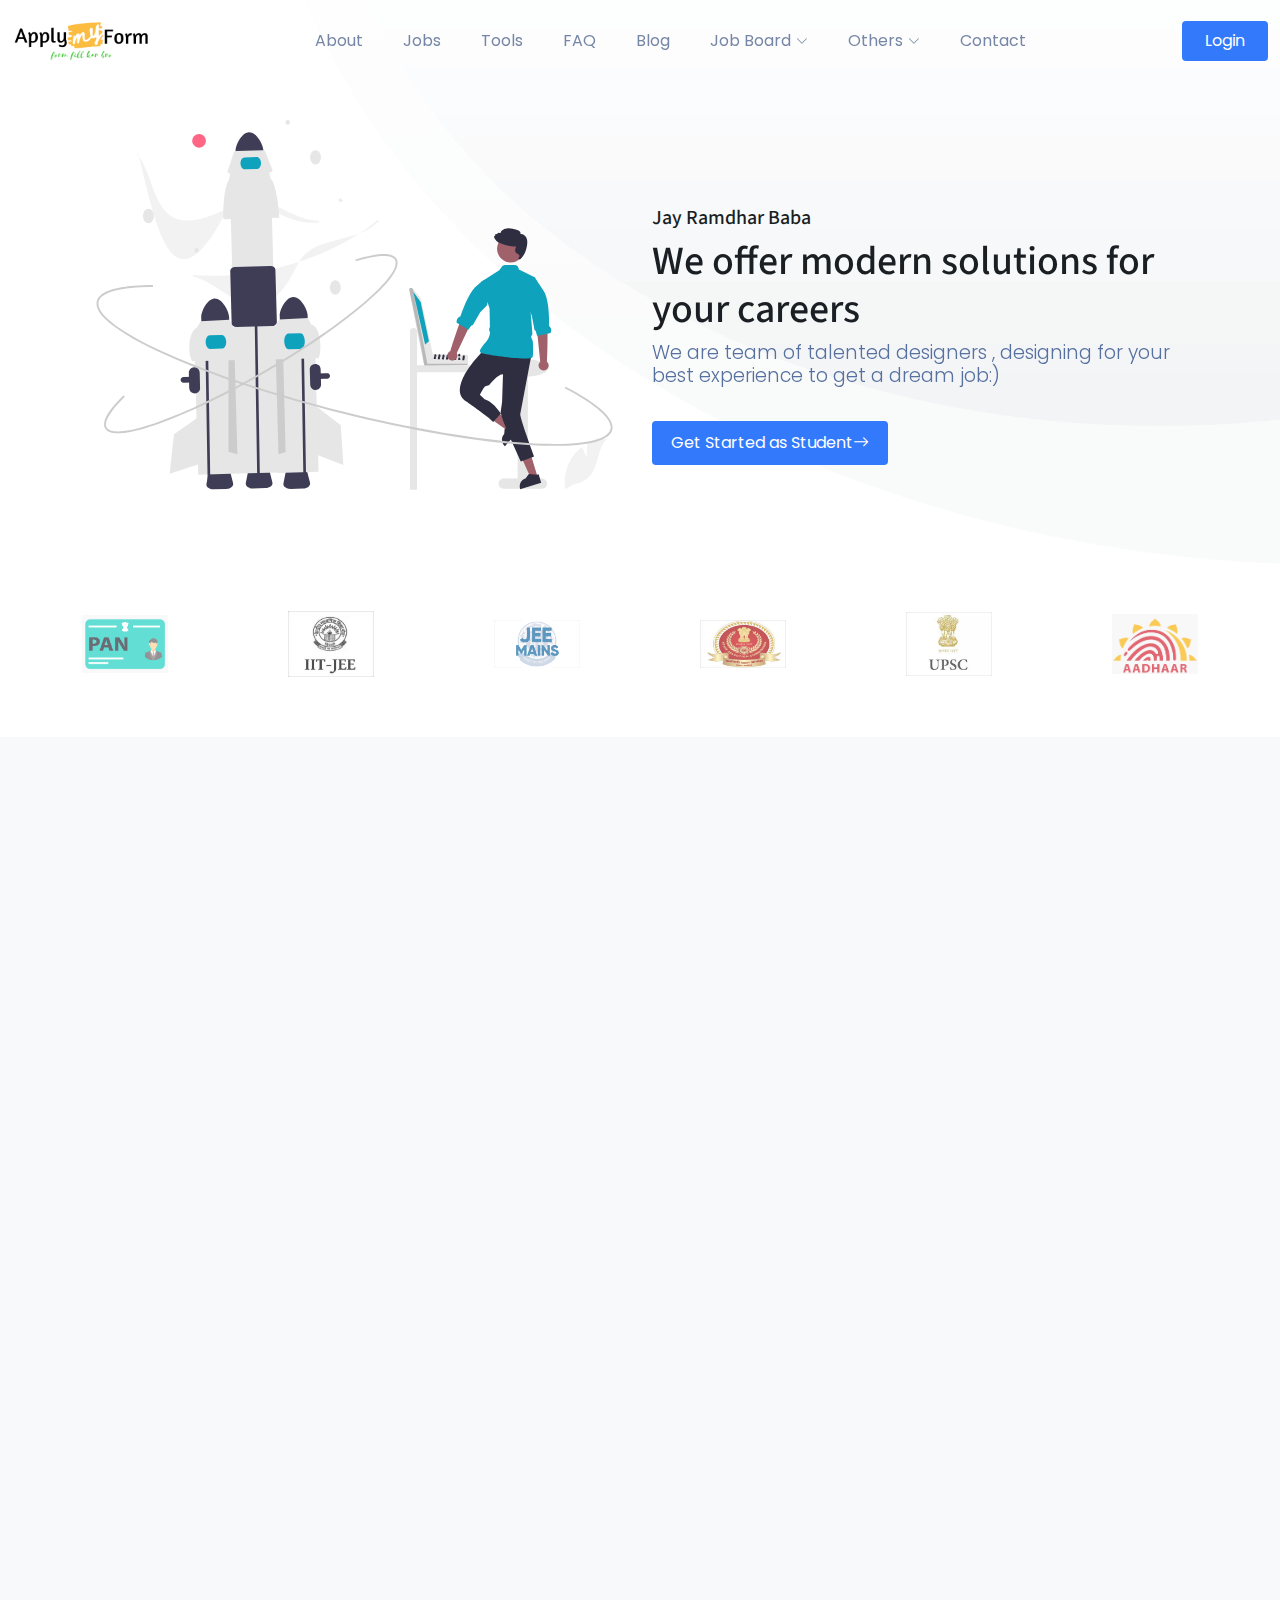
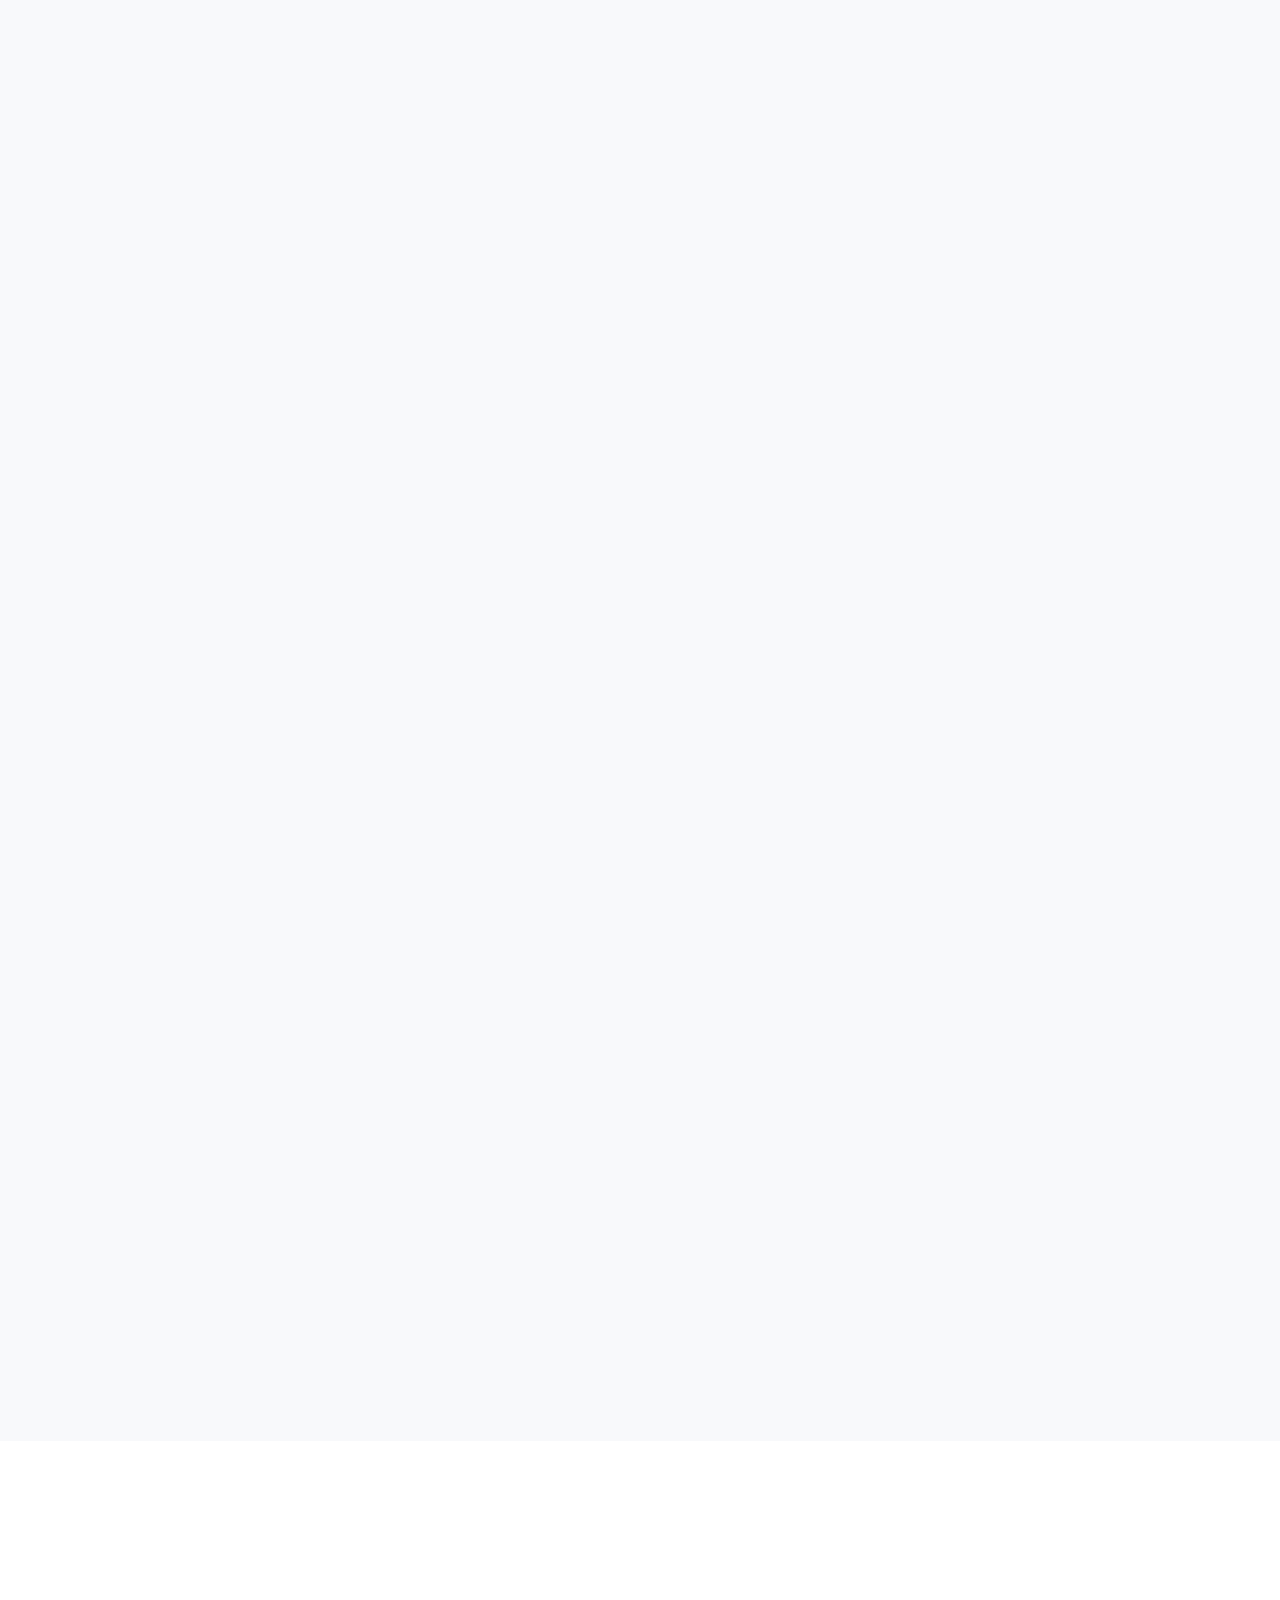
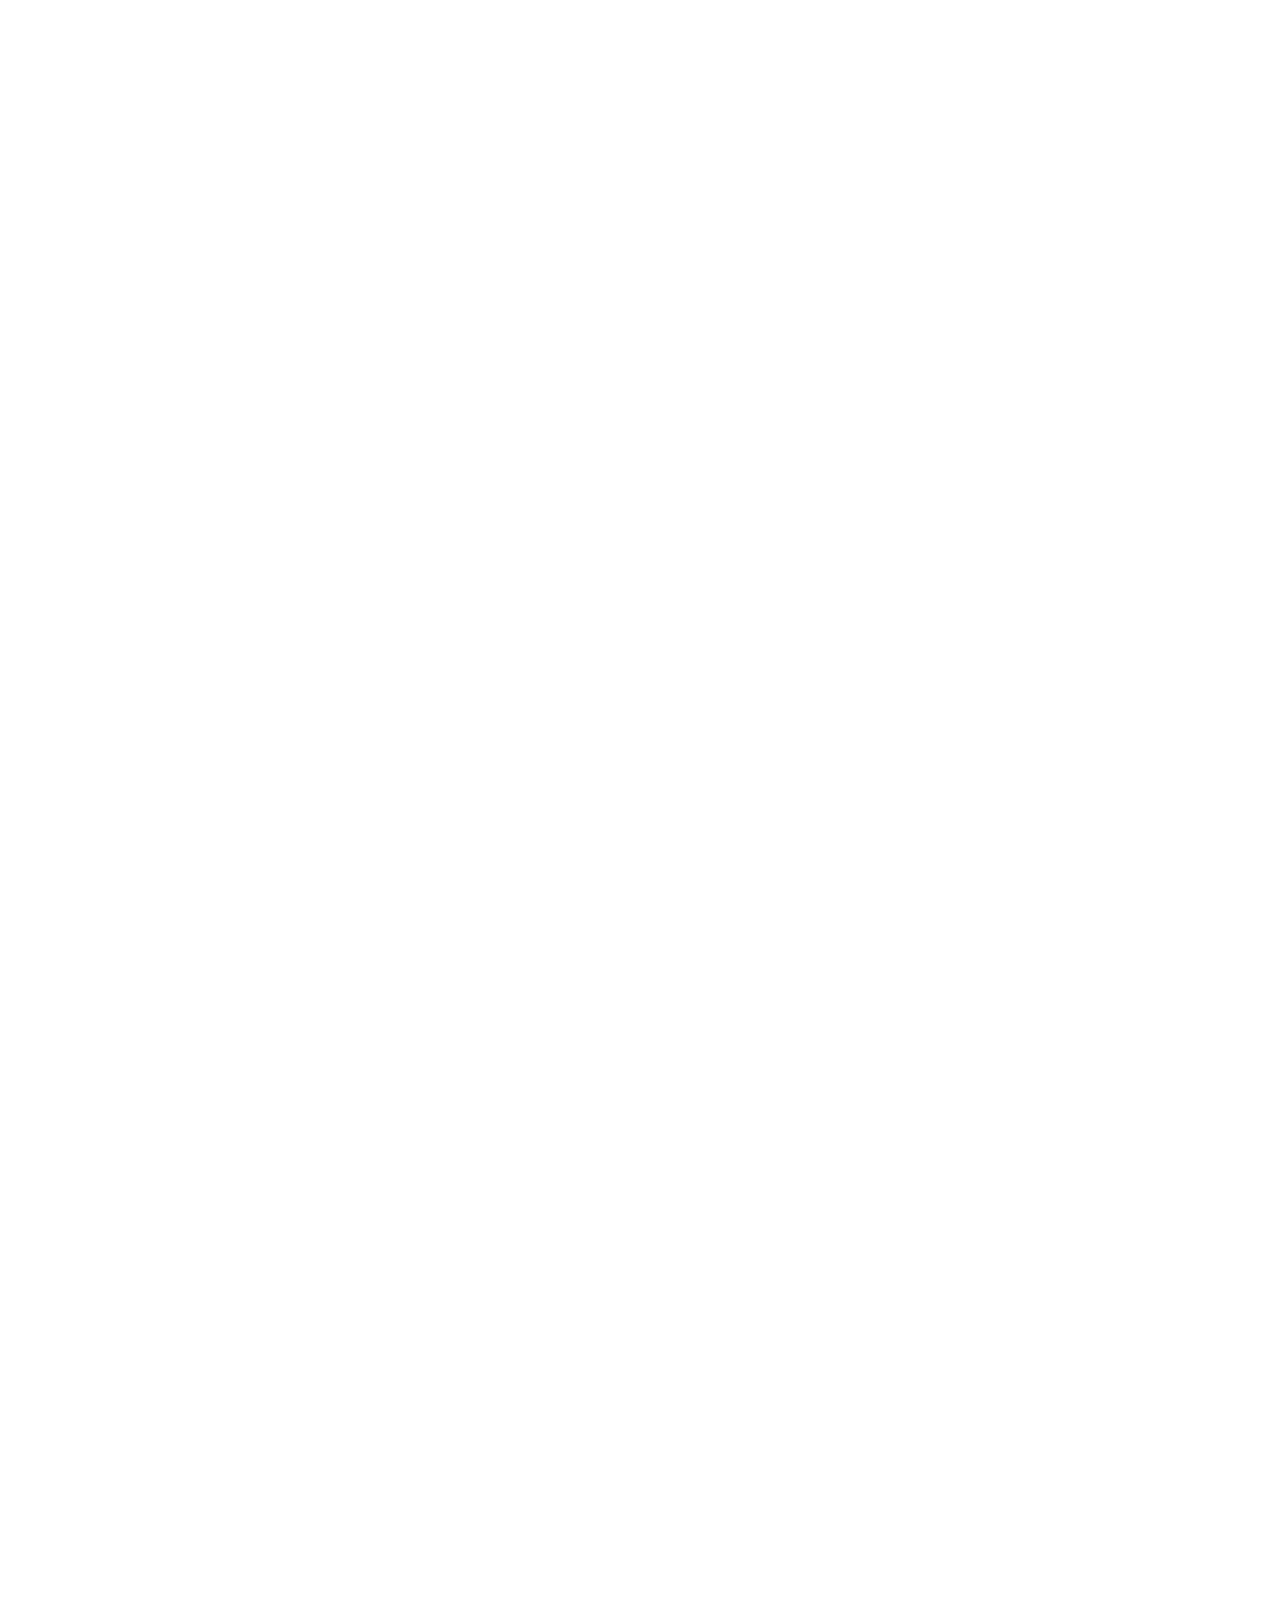
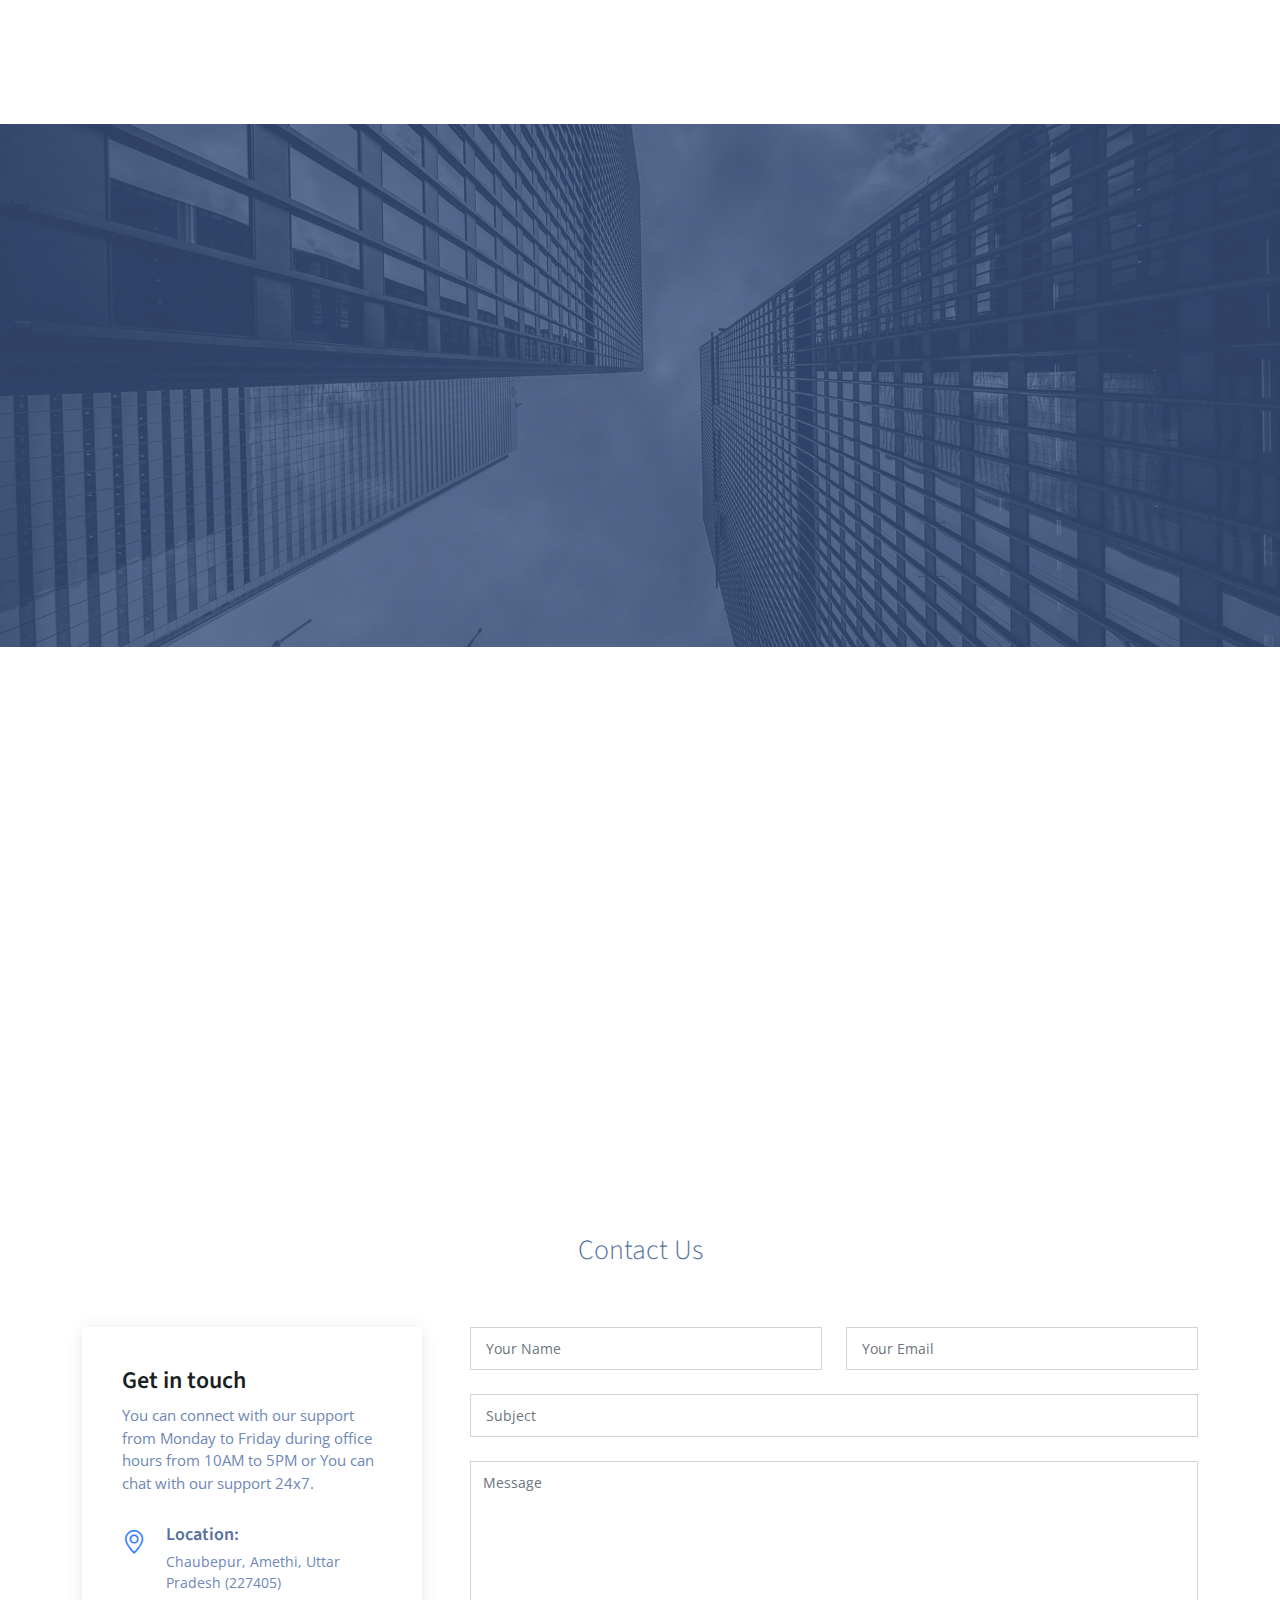
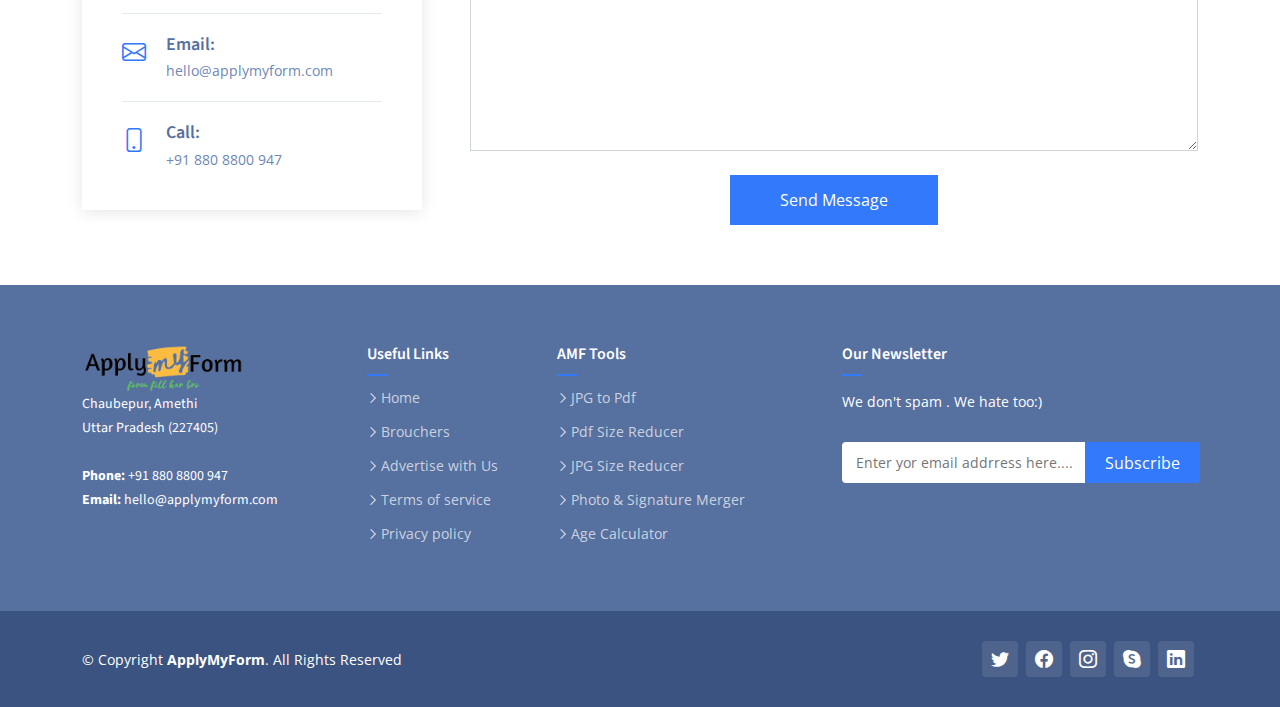
<file: index.html>
<!DOCTYPE html>
<html lang="en">

<head>
  <meta charset="utf-8">
  <meta content="width=device-width, initial-scale=1.0" name="viewport">

  <title>ApplyMyForm | Form Fill Kr Bro</title>
  <meta content="Get Personalised job portal for your dream carrer" name="description">
  <meta content="Applymyform ,jobs ,naukari, form ,apply my form, apply form, latest jobs" name="keywords">

  <!-- Favicons -->
  <link href="assets/img/favicon.png" rel="icon">
  <link href="assets/img/apple-touch-icon.png" rel="apple-touch-icon">

  <!-- Google Fonts -->
  <link rel="preconnect" href="https://fonts.googleapis.com">
  <link rel="preconnect" href="https://fonts.gstatic.com" crossorigin>
  <link href="https://fonts.googleapis.com/css2?family=Open+Sans:ital,wght@0,300;0,400;0,500;0,600;0,700;1,300;1,400;1,500;1,600;1,700&family=Poppins:ital,wght@0,300;0,400;0,500;0,600;0,700;1,300;1,400;1,500;1,600;1,700&family=Source+Sans+Pro:ital,wght@0,300;0,400;0,600;0,700;1,300;1,400;1,600;1,700&display=swap" rel="stylesheet">

  <!-- Vendor CSS Files -->
  <link href="assets/vendor/bootstrap/css/bootstrap.min.css" rel="stylesheet">
  <link href="assets/vendor/bootstrap-icons/bootstrap-icons.css" rel="stylesheet">
  <link href="assets/vendor/aos/aos.css" rel="stylesheet">
  <link href="assets/vendor/glightbox/css/glightbox.min.css" rel="stylesheet">
  <link href="assets/vendor/swiper/swiper-bundle.min.css" rel="stylesheet">

  <link href="assets/css/jrb.css" rel="stylesheet"> 

  <link href="assets/css/main.css" rel="stylesheet">
</head>

<body>

  <!-- ======= Header ======= -->
  <header id="header" class="header fixed-top" data-scrollto-offset="0">
    <div class="container-fluid d-flex align-items-center justify-content-between">

      <a href="index.html" class="logo d-flex align-items-center scrollto me-auto me-lg-0">
        <img src="assets/img/logo.png" alt="">
        <!-- <h1>ApplyMyForm<span>.</span></h1> -->
      </a>

      <nav id="navbar" class="navbar">
        <ul>

          <li><a class="nav-link scrollto" href="#about">About</a></li>
          <li><a class="nav-link scrollto" href="#jobs">Jobs</a></li>

          <li><a class="nav-link scrollto" href="#tools">Tools</a></li>
          <li><a class="nav-link scrollto" href="#faq">FAQ</a></li>
          <li><a href="blog.html">Blog</a></li>
          <li class="dropdown megamenu"><a href="#"><span>Job Board</span> <i class="bi bi-chevron-down dropdown-indicator"></i></a>
            <ul>
              <li>
                <a href="#">Latest Jobs</a>
                <a href="#">Results</a>
                <a href="#">Admit Card</a>
              </li>
              <li>
                <a href="#">Syllabus</a>
                <a href="#">Answer Key</a>
                <a href="#">Admissions</a>
              </li>
              <li>
                <a href="#">JPG to PDF</a>                
                <a href="#">Photo Size Reducer</a>

                <a href="#">PDF Size Reducer</a>
              </li>
              <li>
                <a href="#">Add Name on Photo</a>
                <a href="#">Merge Photo & Signature</a>
                <a href="#">Age Calculator</a>
              </li>
            </ul>
          </li>
          <li class="dropdown"><a href="#"><span>Others</span> <i class="bi bi-chevron-down dropdown-indicator"></i></a>
            <ul>
              <li class="dropdown"><a href="#">Aadhar Services <i class="bi bi-chevron-down dropdown-indicator"></i></a>
                <ul>
                  <li><a href="#">Aadhar Download</a></li>
                  <li><a href="#">Aadhar Update</a></li>
                  <li><a href="#">Aadhar Appoinment</a></li>
                  <li><a href="#">Aadhar KYC</a></li>
                  <li><a href="#">Aadhar website</a></li>
                </ul>
              </li>

              <li class="dropdown"><a href="#">PAN Service <i class="bi bi-chevron-down dropdown-indicator"></i></a>
                <ul>
                  <li><a href="#">Instant ePAN</a></li>
                  <li><a href="#">PAN NSDL</a></li>
                  <li><a href="#">PAN UTITISL</a></li>
                  <li><a href="#">File ITR</a></li>
                  <li><a href="#">Income Tex website</a></li>
                </ul>
              </li>
              
              <li><a href="#">PM Kissan Section</a></li>
              <li><a href="#">Bhoomi</a></li>
              <li class="dropdown"><a href="#">Certificates <i class="bi bi-chevron-down dropdown-indicator"></i></a>
                <ul>
                  <li><a href="#">Income</a></li>
                  <li><a href="#">Domicile</a></li>
                  <li><a href="#">Caste</a></li>
                  <li><a href="#">Pension</a></li>
                  <li><a href="#">Birth</a></li>
                </ul>
              </li>
            </ul>
          </li>
          <li><a class="nav-link scrollto" href="index.html#contact">Contact</a></li>
        </ul>
        <i class="bi bi-list mobile-nav-toggle d-none"></i>
      </nav><!-- .navbar -->

      <a class="btn-getstarted scrollto" href="index.html#about">Login</a>

    </div>
  </header><!-- End Header -->


  
        

  <!-- ======= Hero Section ======= -->
  <section id="hero-animated" class="hero-animated d-flex align-items-center">

    <div class="container">
      <div class="row">

        <div class="col-lg-6 hero-img" data-aos="zoom-out" data-aos-delay="200">
      <img src="assets/img/hero-carousel/hero-carousel-3.svg" class="img-fluid animated">
        </div>
        
        <div class="col-lg-6 d-flex flex-column justify-content-center">
          <h5>Jay Ramdhar Baba</h5>
          <h1 data-aos="fade-up">We offer modern solutions for your careers</h1>
          <h2 data-aos="fade-up" data-aos-delay="400">We are team of talented designers , designing for your best experience to get a dream job:)</h2>

          <div data-aos="fade-up" data-aos-delay="600">
            <div class="text-center text-lg-start"><br>
              <a href="#about" class="btn-get-started scrollto d-inline-flex align-items-center justify-content-center align-self-center">
                <span>Get Started as Student</span>
                <i class="bi bi-arrow-right"></i>
              </a>

              <!-- <a href="#about" class="btn-get-started scrollto d-inline-flex ">
                <span>Get Started as AMF</span>
                <i class="bi bi-arrow-right"></i>
              </a> -->
            </div>
          </div>
        </div>
       
      </div>
    </div>

  </section><!-- End Hero -->

  

  <!-- <main id="main"> -->


    <!-- ======= Clients Section ======= -->
    <section id="clients" class="clients">
      <div class="container" data-aos="zoom-out">

        <div class="clients-slider swiper">
          <div class="swiper-wrapper align-items-center">
            <div class="swiper-slide"><img src="assets/img/clients/aadhar.jpg" class="img-fluid" alt=""></div>
            <div class="swiper-slide"><img src="assets/img/clients/pan.png" class="img-fluid" alt=""></div>
            <div class="swiper-slide"><img src="assets/img/clients/iit.jpg" class="img-fluid" alt=""></div>
            <div class="swiper-slide"><img src="assets/img/clients/mains.png" class="img-fluid" alt=""></div>
            <div class="swiper-slide"><img src="assets/img/clients/ssc.jpg" class="img-fluid" alt=""></div>
            <div class="swiper-slide"><img src="assets/img/clients/upsc.jpg" class="img-fluid" alt=""></div>
            <!-- <div class="swiper-slide"><img src="assets/img/clients/aadhar.jpg" class="img-fluid" alt=""></div>
            <div class="swiper-slide"><img src="assets/img/clients/pan.png" class="img-fluid" alt=""></div> -->
          </div>
        </div>

      </div>
    </section><!-- End Clients Section -->


<!-- ======= Job Section ======= -->
    <section id="jobs" class="pricing">
      <div class="container" data-aos="fade-up">

        <!-- <div class="section-header">
          <h2>AMF Job Board</h2>
          <p>Architecto nobis eos vel nam quidem vitae temporibus voluptates qui hic deserunt iusto omnis nam voluptas asperiores sequi tenetur dolores incidunt enim voluptatem magnam cumque fuga.</p>
        </div> -->

        <div class="row gy-4">

          <div class="col-lg-4" data-aos="zoom-in" data-aos-delay="200">
            <div class="pricing-item">

              <div class="pricing-header">
                <h3>JOBS</h3>
                <!-- <h4><sup>$</sup>0<span> / month</span></h4> -->
              </div>

              <ul>
                <li><i class="bi bi-dot"></i> <a href="#">MPPSC Latest Recruitment 2023<br><p class="text-danger"><b>Apply before: 28-03-2023</b></p></a></li>
                <li><i class="bi bi-dot"></i> <a href="#">BRO MSW, Mechanic, Operator, Driver Recruitment 2023<br><p class="text-danger"><b>Apply before: 28-03-2023</b></p></a></li>
                <li><i class="bi bi-dot"></i> <a href="#">MP Middle School Teacher Eligibility Test Online Form 2023<br><p class="text-danger"><b>Apply before: 28-03-2023</b></p></a></li>
                <li><i class="bi bi-dot"></i> <a href="#">RRC SER Apprentices Online Form<br><p class="text-danger"><b>Apply before: 28-03-2023</b></p></a></li>
                <li><i class="bi bi-dot"></i> <a href="#">NDA Pune Group C Various Post Online Form 2023<br><p class="text-danger"><b>Apply before: 28-03-2023</b></p></a></li>
                <li><i class="bi bi-dot"></i> <a href="#">AAI Junior Executives ATC Online Form 2022<br><p class="text-danger"><b>Apply before: 28-03-2023</b></p></a></li>
                <li><i class="bi bi-dot"></i> <a href="#">UKPSC Jail Warden Online Form 2022<br><p class="text-danger"><b>Apply before: 28-03-2023</b></p></a></li>
                <li><i class="bi bi-dot"></i> <a href="#">NTA UGC NET December 2022 Online Form<br><p class="text-danger"><b>Apply before: 28-03-2023</b></p></a></li>
                <li><i class="bi bi-dot"></i> <a href="#">Central Silk Board Various Post Online Form 2023<br><p class="text-danger"><b>Apply before: 28-03-2023</b></p></a></li>
                <li><i class="bi bi-dot"></i> <a href="#">MPESB Patwari and Other Post Online Form 2023<br><p class="text-danger"><b>Apply before: 28-03-2023</b></p></a></li>

               </ul>

              <div class="text-center mt-auto">
                <a href="#" class="buy-btn">See More</a>
              </div>

            </div>
          </div><!-- End Pricing Item -->

          <div class="col-lg-4" data-aos="zoom-in" data-aos-delay="400">
            <div class="pricing-item featured">

              <div class="pricing-header">
                <h3>Result</h3>
                <!-- <h4><sup>$</sup>29<span> / month</span></h4> -->
              </div>

              <ul>
                <li><i class="bi bi-dot"></i> <a href="#">Railway RRC Group PET / PST / DV Test Admit Card 2023<br><p class="text-success"><b>(Announced)</b></p></a></li>
                <li><i class="bi bi-dot"></i> <a href="#">BRO MSW, Mechanic, Operator, Driver Recruitment 2023<br><p class="text-warning"><b>(Yet to announce)</b></p></a></li>
                <li><i class="bi bi-dot"></i> <a href="#">MP Middle School Teacher Eligibility Test Online Form 2023<br><p class="text-success"><b>Apply before: 28-03-2023</b></p></a></li>
                <li><i class="bi bi-dot"></i> <a href="#">RRC SER Apprentices Online Form<br><p class="text-success"><b>(Announced)</b></p></a></li>
                <li><i class="bi bi-dot"></i> <a href="#">NDA Pune Group C Various Post Online Form 2023<br><p class="text-success"><b>(Announced)3</b></p></a></li>
                <li><i class="bi bi-dot"></i> <a href="#">AAI Junior Executives ATC Online Form 2022<br><p class="text-warning"><b>(Yet to announce)</b></p></a></li>
                <li><i class="bi bi-dot"></i> <a href="#">UKPSC Jail Warden Online Form 2022<br><p class="text-success"><b>(Announced)</b></p></a></li>
                <li><i class="bi bi-dot"></i> <a href="#">NTA UGC NET December 2022 Online Form<br><p class="text-danger"><b>(2 Days left)</b></p></a></li>
                <li><i class="bi bi-dot"></i> <a href="#">Central Silk Board Various Post Online Form 2023<br><p class="text-success"><b>(Announced)</b></p></a></li>
                <li><i class="bi bi-dot"></i> <a href="#">MPESB Patwari and Other Post Online Form 2023<br><p class="text-warning"><b>(Yet to announce)</b></p></a></li>
            </ul>

              <div class="text-center mt-auto">
                <a href="#" class="buy-btn">See More</a>
              </div>

            </div>
          </div><!-- End Pricing Item -->

          <div class="col-lg-4" data-aos="zoom-in" data-aos-delay="600">
            <div class="pricing-item">

              <div class="pricing-header">
                <h3>Admit Card</h3>
                <!-- <h4><sup>$</sup>49<span> / month</span></h4> -->
              </div>

              <ul>
                <li><i class="bi bi-dot"></i> <a href="#">Railway RRC Group PET / PST / DV Test Admit Card 2023<br><p class="text-success"><b>(Announced)</b></p></a></li>
                <li><i class="bi bi-dot"></i> <a href="#">BRO MSW, Mechanic, Operator, Driver Recruitment 2023<br><p class="text-warning"><b>(Yet to announce)</b></p></a></li>
                <li><i class="bi bi-dot"></i> <a href="#">MP Middle School Teacher Eligibility Test Online Form 2023<br><p class="text-success"><b>Apply before: 28-03-2023</b></p></a></li>
                <li><i class="bi bi-dot"></i> <a href="#">RRC SER Apprentices Online Form<br><p class="text-success"><b>(Announced)</b></p></a></li>
                <li><i class="bi bi-dot"></i> <a href="#">NDA Pune Group C Various Post Online Form 2023<br><p class="text-success"><b>(Announced)3</b></p></a></li>
                <li><i class="bi bi-dot"></i> <a href="#">AAI Junior Executives ATC Online Form 2022<br><p class="text-warning"><b>(Yet to announce)</b></p></a></li>
                <li><i class="bi bi-dot"></i> <a href="#">UKPSC Jail Warden Online Form 2022<br><p class="text-success"><b>(Announced)</b></p></a></li>
                <li><i class="bi bi-dot"></i> <a href="#">NTA UGC NET December 2022 Online Form<br><p class="text-danger"><b>(2 Days left)</b></p></a></li>
                <li><i class="bi bi-dot"></i> <a href="#">Central Silk Board Various Post Online Form 2023<br><p class="text-success"><b>(Announced)</b></p></a></li>
                <li><i class="bi bi-dot"></i> <a href="#">MPESB Patwari and Other Post Online Form 2023<br><p class="text-warning"><b>(Yet to announce)</b></p></a></li>
            </ul>

              <div class="text-center mt-auto">
                <a href="#" class="buy-btn">See More</a>
              </div>

            </div>
          </div><!-- End Pricing Item -->

        </div>

      </div>

</section>
<section id="pricing" class="pricing" style="padding: top 500px;">
      <div class="container" data-aos="fade-up">

        <!-- <div class="section-header">
          <h2>AMF Job Board</h2>
          <p>Architecto nobis eos vel nam quidem vitae temporibus voluptates qui hic deserunt iusto omnis nam voluptas asperiores sequi tenetur dolores incidunt enim voluptatem magnam cumque fuga.</p>
        </div> -->

        <div class="row gy-4">

          <div class="col-lg-4" data-aos="zoom-in" data-aos-delay="200">
            <div class="pricing-item">

              <div class="pricing-header">
                <h3>ANSWER KEY</h3>
                <!-- <h4><sup>$</sup>0<span> / month</span></h4> -->
              </div>

              <ul>
                <li><i class="bi bi-dot"></i> <a href="#">MPPSC Latest Recruitment 2023<br><p class="text-danger"><b>Apply before: 28-03-2023</b></p></a></li>
                <li><i class="bi bi-dot"></i> <a href="#">BRO MSW, Mechanic, Operator, Driver Recruitment 2023<br><p class="text-danger"><b>Apply before: 28-03-2023</b></p></a></li>
                <li><i class="bi bi-dot"></i> <a href="#">MP Middle School Teacher Eligibility Test Online Form 2023<br><p class="text-danger"><b>Apply before: 28-03-2023</b></p></a></li>
                <li><i class="bi bi-dot"></i> <a href="#">RRC SER Apprentices Online Form<br><p class="text-danger"><b>Apply before: 28-03-2023</b></p></a></li>
                <li><i class="bi bi-dot"></i> <a href="#">NDA Pune Group C Various Post Online Form 2023<br><p class="text-danger"><b>Apply before: 28-03-2023</b></p></a></li>
                
               </ul>

              <div class="text-center mt-auto">
                <a href="#" class="buy-btn">See More</a>
              </div>

            </div>
          </div><!-- End Pricing Item -->

          <div class="col-lg-4" data-aos="zoom-in" data-aos-delay="400">
            <div class="pricing-item ">

              <div class="pricing-header">
                <h3>SYLLABUS</h3>
                <!-- <h4><sup>$</sup>29<span> / month</span></h4> -->
              </div>

              <ul>
                <li><i class="bi bi-dot"></i> <a href="#">Railway RRC Group PET / PST / DV Test Admit Card 2023<br><p class="text-success"><b>(Announced)</b></p></a></li>
                <li><i class="bi bi-dot"></i> <a href="#">BRO MSW, Mechanic, Operator, Driver Recruitment 2023<br><p class="text-warning"><b>(Yet to announce)</b></p></a></li>
                <li><i class="bi bi-dot"></i> <a href="#">MP Middle School Teacher Eligibility Test Online Form 2023<br><p class="text-success"><b>Apply before: 28-03-2023</b></p></a></li>
                <li><i class="bi bi-dot"></i> <a href="#">RRC SER Apprentices Online Form<br><p class="text-success"><b>(Announced)</b></p></a></li>
                <li><i class="bi bi-dot"></i> <a href="#">NDA Pune Group C Various Post Online Form 2023<br><p class="text-success"><b>(Announced)3</b></p></a></li>
                </ul>

              <div class="text-center mt-auto">
                <a href="#" class="buy-btn">See More</a>
              </div>

            </div>
          </div><!-- End Pricing Item -->

          <div class="col-lg-4" data-aos="zoom-in" data-aos-delay="600">
            <div class="pricing-item">

              <div class="pricing-header">
                <h3>ADMISSION</h3>
                <!-- <h4><sup>$</sup>49<span> / month</span></h4> -->
              </div>

              <ul>
                <li><i class="bi bi-dot"></i> <a href="#">IIT JEE Mains 2023 2023<br><p class="text-success"><b>(Announced)</b></p></a></li>
                <li><i class="bi bi-dot"></i> <a href="#">IIT JEE Advanced 2023 2023<br><p class="text-warning"><b>(Yet to announce)</b></p></a></li>
                <li><i class="bi bi-dot"></i> <a href="#">UPSEE 2023<br><p class="text-success"><b>Apply before: 28-03-2023</b></p></a></li>
                <li><i class="bi bi-dot"></i> <a href="#">UPSC Prelims<br><p class="text-success"><b>(Announced)</b></p></a></li>
                <li><i class="bi bi-dot"></i> <a href="#">UPSC Mains<br><p class="text-success"><b>(Announced)3</b></p></a></li>
                </ul>

              <div class="text-center mt-auto">
                <a href="#" class="buy-btn">See More</a>
              </div>

            </div>
          </div><!-- End Pricing Item -->

        </div>

      </div>
    </section><!-- End Pricing Section -->

    <!-- ======= Services Section ======= -->
    <section id="tools" class="services">
      <div class="container" data-aos="fade-up">

        <div class="section-header">
          <h2>AMF TOOLS</h2>
          <p>All AMF tools at one single platform. Try it now!</p>
        </div>

        <div class="row gy-5">

          <div class="col-xl-4 col-md-6" data-aos="zoom-in" data-aos-delay="200">
            <div class="service-item">
              <div class="img">
                <img src="assets/img/tools/age.jpg" class="img-fluid" alt="">
              </div>
              <div class="details position-relative">
                <div class="icon">
                  <i class="bi bi-chat-square-text"></i>
                </div>
                <a href="#" class="stretched-link">
                  <h3>Age Calculator</h3>
                </a>
                <p>Check your cureent age by simply providing your date of Birth or you can select from upto-when.</p>
           

                <a href="/age" class="  btn-getstarted scrollto d-inline-flex align-items-center justify-content-center align-self-center">
                  <span>Check Now</span>
                  <i class="bi bi-arrow-right"></i>
                </a>
  
                 </div>
           
                 <!-- <div class="text-center text-lg-start"><br>
                  <a href="#about" class="btn-get-started scrollto d-inline-flex align-items-center justify-content-center align-self-center">
                    <span>Get Started as Student</span>
                    <i class="bi bi-arrow-right"></i>
                  </a> -->
            </div>
          </div><!-- End Service Item -->

          <div class="col-xl-4 col-md-6" data-aos="zoom-in" data-aos-delay="300">
            <div class="service-item">
              <div class="img">
                <img src="assets/img/tools/jpgtopdf.jpg" class="img-fluid" alt="">
              </div>
              <div class="details position-relative">
                <div class="icon">
                  <i class="bi bi-broadcast"></i>
                </div>
                <a href="#" class="stretched-link">
                  <h3>JPG to PDF</h3>
                </a>
                <p>Convert your JPG/PNG/JPEG files to pdf in just one click.</p>
                <a href="#" class="  btn-getstarted scrollto d-inline-flex align-items-center justify-content-center align-self-center">
                  <span>Convert Now</span>
                  <i class="bi bi-arrow-right"></i>
                </a>
              </div>
            </div>
          </div><!-- End Service Item -->

          <div class="col-xl-4 col-md-6" data-aos="zoom-in" data-aos-delay="400">
            <div class="service-item">
              <div class="img">
                <img src="assets/img/tools/pdfsizereducer.png" class="img-fluid" alt="">
              </div>
              <div class="details position-relative">
                <div class="icon">
                  <i class="bi bi-easel"></i>
                </div>
                <a href="#" class="stretched-link">
                  <h3>PDF Size Reducer</h3>
                </a>
                <p>Reduce your large sized pdfs files into optimal size pdfs.</p>
                <a href="#" class="  btn-getstarted scrollto d-inline-flex align-items-center justify-content-center align-self-center">
                  <span>Reduce Now</span>
                  <i class="bi bi-arrow-right"></i>
                </a>
              </div>
            </div>
          </div><!-- End Service Item -->

          <div class="col-xl-4 col-md-6" data-aos="zoom-in" data-aos-delay="500">
            <div class="service-item">
              <div class="img">
                <img src="assets/img/tools/photosignature.jpg" class="img-fluid" alt="">
              </div>
              <div class="details position-relative">
                <div class="icon">
                  <i class="bi bi-bounding-box-circles"></i>
                </div>
                <a href="#" class="stretched-link">
                  <h3>Name & Signature Merger</h3>
                </a>
                <p>Add Signature on your photo by uploading image and signature photo.</p>
                <a href="#" class="stretched-link"></a>
                <a href="#" class="  btn-getstarted scrollto d-inline-flex align-items-center justify-content-center align-self-center">
                  <span>Add Now</span>
                  <i class="bi bi-arrow-right"></i>
                </a>
              </div>
            </div>
          </div><!-- End Service Item -->

          <div class="col-xl-4 col-md-6" data-aos="zoom-in" data-aos-delay="600">
            <div class="service-item">
              <div class="img">
                <img src="assets/img/tools/addname.jpg" class="img-fluid" alt="">
              </div>
              <div class="details position-relative">
                <div class="icon">
                  <i class="bi bi-calendar4-week"></i>
                </div>
                <a href="#" class="stretched-link">
                  <h3>Photo with Date</h3>
                </a>
                <p>Add date on photo by just uploading your image file and photo capture date.</p>
                <a href="#" class="stretched-link"></a>
                <a href="#" class="  btn-getstarted scrollto d-inline-flex align-items-center justify-content-center align-self-center">
                  <span>Add date Now</span>
                  <i class="bi bi-arrow-right"></i>
                </a>
              </div>
            </div>
          </div><!-- End Service Item -->

          <div class="col-xl-4 col-md-6" data-aos="zoom-in" data-aos-delay="700">
            <div class="service-item">
              <div class="img">
                <img src="assets/img/tools/pdfsizereducer.png" class="img-fluid" alt="">
              </div>
              <div class="details position-relative">
                <div class="icon">
                  <i class="bi bi-chat-square-text"></i>
                </div>
                <a href="#" class="stretched-link">
                  <h3>Photo size reducer</h3>
                </a>
                <p>Reduce large sized JPG/PNG/JPEG images to small sized images.</p>
                <a href="#" class="stretched-link"></a>
                <a href="#" class="  btn-getstarted scrollto d-inline-flex align-items-center justify-content-center align-self-center">
                  <span>Reduce Now</span>
                  <i class="bi bi-arrow-right"></i>
                </a>
              </div>
            </div>
          </div><!-- End Service Item -->

        </div>

      </div>
    </section><!-- End Services Section -->
    

    <!-- ======= Call To Action Section ======= -->
    <section id="about" class="cta">
      <div class="container" data-aos="zoom-out">

        <div class="row g-5">

          <div class="col-lg-6 col-md-6 content d-flex flex-column justify-content-center order-last order-md-first">
            <h3>NEVER <em>MISS</em> ANY JOB UPDATES</h3>
            <p> Are you the one who forgot the job deadlines, who could not get job notification on time, or wasting your precious time for just exploring jobs ? <br><b>If yes, Then ApplyMyForm is just for you:)</b></p><br>
            <p><img style="height: 20px; width: 28px;" src="assets/img/tick.gif">AMF will show those jobs on your portal that you exactly looking for!<br>
              <img style="height: 20px; width: 28px;" src="assets/img/tick.gif">Get Personalised job recommendation alerts directly on your Whatsapp.<br>
              <img style="height: 20px; width: 28px;" src="assets/img/tick.gif">Sit back , relax and work hard, rest we will take care regarding job openings for ypu:)</p>
            <p><b>Then what are you waiting for? Create your AMF account right now!</b></p>
            <a class="cta-btn align-self-start" href="#">Get Started as Student</a>
          </div>

          <div class="col-lg-6 col-md-6 order-first order-md-last d-flex align-items-center">
            <div class="imgh">
              <img src="assets/img/jprmbt.gif" alt="" class="img-fluid">
            </div>
          </div>

        </div>

      </div>
    </section><!-- End Call To Action Section -->

    <!-- ======= On Focus Section ======= -->
    <!-- <section id="onfocus" class="onfocus">
      <div class="container-fluid p-0" data-aos="fade-up">

        <div class="row g-0">
          <div class="col-lg-6 video-play position-relative">
            <a href="https://www.youtube.com/watch?v=LXb3EKWsInQ" class="glightbox play-btn"></a>
          </div>
          <div class="col-lg-6">
            <div class="content d-flex flex-column justify-content-center h-100">
              <h3>Voluptatem dignissimos provident quasi corporis</h3>
              <p class="fst-italic">
                Lorem ipsum dolor sit amet, consectetur adipiscing elit, sed do eiusmod tempor incididunt ut labore et dolore
                magna aliqua.
              </p>
              <ul>
                <li><i class="bi bi-check-circle"></i> Ullamco laboris nisi ut aliquip ex ea commodo consequat.</li>
                <li><i class="bi bi-check-circle"></i> Duis aute irure dolor in reprehenderit in voluptate velit.</li>
                <li><i class="bi bi-check-circle"></i> Ullamco laboris nisi ut aliquip ex ea commodo consequat. Duis aute irure dolor in reprehenderit in voluptate trideta storacalaperda mastiro dolore eu fugiat nulla pariatur.</li>
              </ul>
              <a href="#" class="read-more align-self-start"><span>Read More</span><i class="bi bi-arrow-right"></i></a>
            </div>
          </div>
        </div>

      </div>
    </section> -->
    <!-- End On Focus Section -->

    

    

    <!-- ======= Testimonials Section ======= -->
    <section id="testimonials" class="testimonials">
      <div class="container" data-aos="fade-up">

        <div class="testimonials-slider swiper">
          <div class="swiper-wrapper">

            <div class="swiper-slide">
              <div class="testimonial-item">
                <img src="assets/img/testimonials/push.jpg" class="testimonial-img" alt="">
                <h3>Pushpendra Mishra</h3>
                <!-- <h4>Joined </h4> -->
                <div class="stars">
                  <i class="bi bi-star-fill"></i><i class="bi bi-star-fill"></i><i class="bi bi-star-fill"></i><i class="bi bi-star-fill"></i><i class="bi bi-star-fill"></i>
                </div>
                <p>
                  <i class="bi bi-quote quote-icon-left"></i>
                  I personally recommend every student to use ApplyMyForm. It will remind you for all future openings in which you are eligibile.  
                  <i class="bi bi-quote quote-icon-right"></i>
                </p>
              </div>
            </div><!-- End testimonial item -->

            <div class="swiper-slide">
              <div class="testimonial-item">
                <img src="assets/img/testimonials/push.jpg" class="testimonial-img" alt="">
                <h3>Santosh Tiwari</h3>
                <!-- <h4></h4> -->
                <div class="stars">
                  <i class="bi bi-star-fill"></i><i class="bi bi-star-fill"></i><i class="bi bi-star-fill"></i><i class="bi bi-star-fill"></i><i class="bi bi-star-fill"></i>
                </div>
                <p>
                  <i class="bi bi-quote quote-icon-left"></i>
                  Very amazing portal. Applymyform displays those jobs on my portal in which Im actual eligibile. Thank you ApplyMyForm team .<i class="bi bi-quote quote-icon-right"></i>
                </p>
              </div>
            </div><!-- End testimonial item -->

            <div class="swiper-slide">
              <div class="testimonial-item">
                <img src="assets/img/testimonials/push.jpg" class="testimonial-img" alt="">
                <h3>Laxprit Tripathi</h3>
                <h4>Flipkart</h4>
                <div class="stars">
                  <i class="bi bi-star-fill"></i><i class="bi bi-star-fill"></i><i class="bi bi-star-fill"></i><i class="bi bi-star-fill"></i><i class="bi bi-star-fill"></i>
                </div>
                <p>
                  <i class="bi bi-quote quote-icon-left"></i>
                  Very amazing UI and portal , I'm using it from longg time and I love AMF Portal.
                  <i class="bi bi-quote quote-icon-right"></i>
                </p>
              </div>
            </div><!-- End testimonial item -->

            <div class="swiper-slide">
              <div class="testimonial-item">
                <img src="assets/img/testimonials/push.jpg" class="testimonial-img" alt="">
                <h3>Pushpendra Mishra</h3>
                <h4>IAS</h4>
                <div class="stars">
                  <i class="bi bi-star-fill"></i><i class="bi bi-star-fill"></i><i class="bi bi-star-fill"></i><i class="bi bi-star-fill"></i><i class="bi bi-star-fill"></i>
                </div>
                <p>
                  <i class="bi bi-quote quote-icon-left"></i>
                  What a great work is done by AMF team. Keep it up. Keep solving problems of users. All the best.
                  <i class="bi bi-quote quote-icon-right"></i>
                </p>
              </div>
            </div><!-- End testimonial item -->

            <div class="swiper-slide">
              <div class="testimonial-item">
                <img src="assets/img/testimonials/push.jpg" class="testimonial-img" alt="">
                <h3>Pt RN Tripathi</h3>
                <!-- <h4></h4> -->
                <div class="stars">
                  <i class="bi bi-star-fill"></i><i class="bi bi-star-fill"></i><i class="bi bi-star-fill"></i><i class="bi bi-star-fill"></i><i class="bi bi-star-fill"></i>
                </div>
                <p>
                  <i class="bi bi-quote quote-icon-left"></i>
                  My all children are using AMP. We all are loving it and lots of thanks for developing it . Its very convenience and very easy to use <div class=""></div><i class="bi bi-quote quote-icon-right"></i>
                </p>
              </div>
            </div><!-- End testimonial item -->

          </div>
          <div class="swiper-pagination"></div>
        </div>

      </div>
    </section><!-- End Testimonials Section -->

    
    <!-- ======= F.A.Q Section ======= -->
    <section id="faq" class="faq">
      <div class="container-fluid" data-aos="fade-up">

        <div class="row gy-4">

          <div class="col-lg-8 d-flex flex-column justify-content-center align-items-stretch  order-2 order-lg-1">

            <div class="content px-xl-5">
              <h3>Frequently Asked <strong>Questions</strong></h3>
            </div>

            <div class="accordion accordion-flush px-xl-5" id="faqlist">

              <div class="accordion-item" data-aos="fade-up" data-aos-delay="200">
                <h3 class="accordion-header">
                  <button class="accordion-button collapsed" type="button" data-bs-toggle="collapse" data-bs-target="#faq-content-1">
                    <i class="bi bi-question-circle question-icon"></i>
                    What is ApplyMyForm?
                  </button>
                </h3>
                <div id="faq-content-1" class="accordion-collapse collapse" data-bs-parent="#faqlist">
                  <div class="accordion-body">
                    ApplyMyForm Pvt Ltd. is a carreer portal where users get updates regarding Jobs/ Admit card/ Results /Syllabus and many many more. .
                  </div>
                </div>
              </div><!-- # Faq item-->



              <div class="accordion-item" data-aos="fade-up" data-aos-delay="600">
                <h3 class="accordion-header">
                  <button class="accordion-button collapsed" type="button" data-bs-toggle="collapse" data-bs-target="#faq-content-5">
                    <i class="bi bi-question-circle question-icon"></i>
                    How a user can use ApplyMyForm Portal ?
                  </button>
                </h3>
                <div id="faq-content-5" class="accordion-collapse collapse" data-bs-parent="#faqlist">
                  <div class="accordion-body">
                    Very smooth and simple onboarding process. Just <a href="#">Click here</a> to get started and create your account in very simple way. Thats it.
                </div>
              </div>
              </div>

              <div class="accordion-item" data-aos="fade-up" data-aos-delay="300">
                <h3 class="accordion-header">
                  <button class="accordion-button collapsed" type="button" data-bs-toggle="collapse" data-bs-target="#faq-content-2">
                    <i class="bi bi-question-circle question-icon"></i>
                    Who can use AMF portal?
                  </button>
                </h3>
                <div id="faq-content-2" class="accordion-collapse collapse" data-bs-parent="#faqlist">
                  <div class="accordion-body">
                    Anyone on the planet can use ApplyMyForm portal. ApplyMyForm users are mostly students like you who are preparing to get a dream jon or wants to switch.
                  </div>
                </div>
              </div><!-- # Faq item-->

              <div class="accordion-item" data-aos="fade-up" data-aos-delay="400">
                <h3 class="accordion-header">
                  <button class="accordion-button collapsed" type="button" data-bs-toggle="collapse" data-bs-target="#faq-content-3">
                    <i class="bi bi-question-circle question-icon"></i>
                    What are the charges?
                  </button>
                </h3>
                <div id="faq-content-3" class="accordion-collapse collapse" data-bs-parent="#faqlist">
                  <div class="accordion-body">
                    NILL. ApplyMyForm is free to use for everyone. 
                  </div>
                </div>
              </div><!-- # Faq item-->

              <div class="accordion-item" data-aos="fade-up" data-aos-delay="500">
                <h3 class="accordion-header">
                  <button class="accordion-button collapsed" type="button" data-bs-toggle="collapse" data-bs-target="#faq-content-4">
                    <i class="bi bi-question-circle question-icon"></i>
                    Is my data are secured ?
                  </button>
                </h3>
                <div id="faq-content-4" class="accordion-collapse collapse" data-bs-parent="#faqlist">
                  <div class="accordion-body">
                    <i class="bi bi-question-circle question-icon"></i>
                    Yes, We care about our users privacy. All your personal data are end to end encrypted . It cant be read/seen by no one .
                  </div>
                </div>
              </div><!-- # Faq item-->

             
              <!-- # Faq item -->

            </div>

          </div>

          <div class="col-lg-4 align-items-stretch order-1 order-lg-2 img" style='background-image: url("assets/img/a.jpg");'>&nbsp;</div>
        </div>

      </div>
    </section><!-- End F.A.Q Section -->


   
    <!-- ======= Contact Section ======= -->
    <section id="contact" class="contact">
      <div class="container">

        <div class="section-header">
          <h2>Contact Us</h2>
        </div>

      </div>

     
      <div class="container">

        <div class="row gy-5 gx-lg-5">

          <div class="col-lg-4">

            <div class="info">
              <h3>Get in touch</h3>
              <p>You can connect with our support from Monday to Friday during office hours from 10AM to 5PM or You can chat with our support 24x7.</p>

              <div class="info-item d-flex">
                <i class="bi bi-geo-alt flex-shrink-0"></i>
                <div>
                  <h4>Location:</h4>
                  <p>Chaubepur, Amethi, Uttar Pradesh (227405)</p>
                </div>
              </div><!-- End Info Item -->

              <div class="info-item d-flex">
                <i class="bi bi-envelope flex-shrink-0"></i>
                <div>
                  <h4>Email:</h4>
                  <p>hello@applymyform.com</p>
                </div>
              </div><!-- End Info Item -->

              <div class="info-item d-flex">
                <i class="bi bi-phone flex-shrink-0"></i>
                <div>
                  <h4>Call:</h4>
                  <p>+91 880 8800 947</p>
                </div>
              </div><!-- End Info Item -->

            </div>

          </div>

          <div class="col-lg-8">
            <form action="forms/contact.php" method="post" role="form" class="php-email-form">
              <div class="row">
                <div class="col-md-6 form-group">
                  <input type="text" name="name" class="form-control" id="name" placeholder="Your Name" required>
                </div>
                <div class="col-md-6 form-group mt-3 mt-md-0">
                  <input type="email" class="form-control" name="email" id="email" placeholder="Your Email" required>
                </div>
              </div>
              <div class="form-group mt-3">
                <input type="text" class="form-control" name="subject" id="subject" placeholder="Subject" required>
              </div>
              <div class="form-group mt-3">
                <textarea class="form-control" name="message" placeholder="Message" required></textarea>
              </div>
              <div class="my-3">
                <div class="loading">Loading</div>
                <div class="error-message"></div>
                <div class="sent-message">Your message has been sent. Thank you!</div>
              </div>
              <div class="text-center"><button type="submit">Send Message</button></div>
            </form>
          </div><!-- End Contact Form -->

        </div>

      </div>
    </section><!-- End Contact Section -->

  </main><!-- End #main -->

  <!-- ======= Footer ======= -->
  <footer id="footer" class="footer">

    <div class="footer-content">
      <div class="container">
        <div class="row">

          <div class="col-lg-3 col-md-6">
            <div class="footer-info">
              <!-- <h3>ApplyMyForm</h3> -->
              <img style="width: 164px;" src="assets/img/logo.png">
              <p>Chaubepur, Amethi<br>Uttar Pradesh (227405)<br><br>
                <strong>Phone:</strong> +91 880 8800 947<br>
                <strong>Email:</strong> hello@applymyform.com<br>
              </p>
            </div>
          </div>

          <div class="col-lg-2 col-md-6 footer-links">
            <h4>Useful Links</h4>
            <ul>
              <li><i class="bi bi-chevron-right"></i> <a href="https://applymyform.com/">Home</a></li>
              <li><i class="bi bi-chevron-right"></i> <a href="#">Brouchers</a></li>
              <li><i class="bi bi-chevron-right"></i> <a href="#">Advertise with Us</a></li>
              <li><i class="bi bi-chevron-right"></i> <a href="https://applymyform.com//terms">Terms of service</a></li>
              <li><i class="bi bi-chevron-right"></i> <a href="https://applymyform.com/privacy">Privacy policy</a></li>
            </ul>
          </div>

          <div class="col-lg-3 col-md-6 footer-links">
            <h4>AMF Tools</h4>
            <ul>
              <li><i class="bi bi-chevron-right"></i> <a href="#">JPG to Pdf</a></li>
              <li><i class="bi bi-chevron-right"></i> <a href="#">Pdf Size Reducer</a></li>
              <li><i class="bi bi-chevron-right"></i> <a href="#">JPG Size Reducer</a></li>
              <li><i class="bi bi-chevron-right"></i> <a href="#">Photo & Signature Merger</a></li>
              <li><i class="bi bi-chevron-right"></i> <a href="#">Age Calculator</a></li>
            </ul>
          </div>

          <div class="col-lg-4 col-md-6 footer-newsletter">
            <h4>Our Newsletter</h4>
            <p>We don't spam . We hate too:)</p>
            <form action="" method="post">
              <input type="email" placeholder="Enter yor email addrress here...." name="email"><input type="submit"  value="Subscribe">
            </form>

          </div>

        </div>
      </div>
    </div>

    <div class="footer-legal text-center">
      <div class="container d-flex flex-column flex-lg-row justify-content-center justify-content-lg-between align-items-center">

        <div class="d-flex flex-column align-items-center align-items-lg-start">
          <div class="copyright">
            &copy; Copyright <strong><span>ApplyMyForm</span></strong>. All Rights Reserved
          </div>
         
        </div>

        <div class="social-links order-first order-lg-last mb-3 mb-lg-0">
          <a href="#" class="twitter"><i class="bi bi-twitter"></i></a>
          <a href="#" class="facebook"><i class="bi bi-facebook"></i></a>
          <a href="#" class="instagram"><i class="bi bi-instagram"></i></a>
          <a href="#" class="google-plus"><i class="bi bi-skype"></i></a>
          <a href="#" class="linkedin"><i class="bi bi-linkedin"></i></a>
        </div>

      </div>
    </div>

  </footer><!-- End Footer -->

  <a href="#" class="scroll-top d-flex align-items-center justify-content-center"><i class="bi bi-arrow-up-short"></i></a>

  <div id="preloader"></div>

  <!-- Vendor JS Files -->
  <script src="assets/vendor/bootstrap/js/bootstrap.bundle.min.js"></script>
  <script src="assets/vendor/aos/aos.js"></script>
  <script src="assets/vendor/glightbox/js/glightbox.min.js"></script>
  <script src="assets/vendor/isotope-layout/isotope.pkgd.min.js"></script>
  <script src="assets/vendor/swiper/swiper-bundle.min.js"></script>
  <script src="assets/vendor/php-email-form/validate.js"></script>

  <!-- Template Main JS File -->
  <script src="assets/js/main.js"></script>

</body>

</html>
</file>
<file: assets/css/jrb.css>
:root {

  /* Fonts */
  --font-default: 'Open Sans', system-ui, -apple-system, "Segoe UI", Roboto, "Helvetica Neue", Arial, "Noto Sans", "Liberation Sans", sans-serif, "Apple Color Emoji", "Segoe UI Emoji", "Segoe UI Symbol", "Noto Color Emoji";
  --font-primary: 'Source Sans Pro', sans-serif;
  --font-secondary: 'Poppins', sans-serif;

  
  --color-default: #1a1f24;
  --color-default-rgb: 26, 31, 36;

  /* Defult links color */
  --color-links: #3279fc;
  --color-links-hover: #4797ff;

  /* Primay colors */
  --color-primary: #3279fc;
  --color-primary-light: #4797ff;
  --color-primary-dark: #1c61e2;

  --color-primary-rgb: 50, 121, 252;
  --color-primary-light-rgb: 71, 151, 255;
  --color-primary-dark-rgb: 28, 97, 226;

  /* Secondary colors */
  --color-secondary: #5670a0;
  --color-secondary-light: #6e87b6;
  --color-secondary-dark: #3b5380;

  --color-secondary-rgb: 86, 112, 160;
  --color-secondary-light-rgb: 110, 135, 182;
  --color-secondary-dark-rgb: 59, 83, 128;

  /* General colors */
  --color-blue: #0d6efd;
  --color-blue-rgb: 13, 110, 253;

  --color-indigo: #6610f2;
  --color-indigo-rgb: 102, 16, 242;

  --color-purple: #6f42c1;
  --color-purple-rgb: 111, 66, 193;

  --color-pink: #f3268c;
  --color-pink-rgb: 243, 38, 140;

  --color-red: #df1529;
  --color-red-rgb: 223, 21, 4;

  --color-orange: #fd7e14;
  --color-orange-rgb: 253, 126, 20;

  --color-yellow: #ffc107;
  --color-yellow-rgb: 255, 193, 7;

  --color-green: #059652;
  --color-green-rgb: 5, 150, 82;

  --color-teal: #20c997;
  --color-teal-rgb: 32, 201, 151;

  --color-cyan: #0dcaf0;
  --color-cyan-rgb: 13, 202, 240;

  --color-white: #ffffff;
  --color-white-rgb: 255, 255, 255;

  --color-gray: #6c757d;
  --color-gray-rgb: 108, 117, 125;

  --color-black: #000000;
  --color-black-rgb: 0, 0, 0;
  
}

:root {

  --bs-blue: var(--color-blue);
  --bs-indigo: var(--color-indigo);
  --bs-purple: var(--color-purple);
  --bs-pink: var(--color-pink);
  --bs-red: var(--color-red);
  --bs-orange: var(--color-orange);
  --bs-yellow: var(--color-yellow);
  --bs-green: var(--color-green);
  --bs-teal: var(--color-teal);
  --bs-cyan: var(--color-cyan);
  --bs-white: var(--color-white);
  --bs-gray: var(--color-gray);
  --bs-gray-dark: #343a40;
  --bs-gray-100: #f8f9fa;
  --bs-gray-200: #e9ecef;
  --bs-gray-300: #dee2e6;
  --bs-gray-400: #ced4da;
  --bs-gray-500: #adb5bd;
  --bs-gray-600: #6c757d;
  --bs-gray-700: #495057;
  --bs-gray-800: #343a40;
  --bs-gray-900: #212529;
  --bs-primary: var(--color-blue);
  --bs-secondary: var(--color-blue);
  --bs-success: #198754;
  --bs-info: #0dcaf0;
  --bs-warning: #ffc107;
  --bs-danger: #dc3545;
  --bs-light: #f8f9fa;
  --bs-dark: #212529;
  --bs-primary-rgb: var(--color-primary-rgb);
  --bs-secondary-rgb: var(--color-secondary-rgb);
  --bs-success-rgb: 25, 135, 84;
  --bs-info-rgb: 13, 202, 240;
  --bs-warning-rgb: 255, 193, 7;
  --bs-danger-rgb: 220, 53, 69;
  --bs-light-rgb: 248, 249, 250;
  --bs-dark-rgb: 33, 37, 41;
  --bs-white-rgb: var(--color-white-rgb);
  --bs-black-rgb: var(--color-black-rgb);
  --bs-body-color-rgb: var(--color-default-rgb);
  --bs-body-bg-rgb: 255, 255, 255;
  --bs-font-sans-serif: var(--font-default);
  --bs-font-monospace: SFMono-Regular, Menlo, Monaco, Consolas, "Liberation Mono", "Courier New", monospace;
  --bs-gradient: linear-gradient(180deg, rgba(255, 255, 255, 0.15), rgba(255, 255, 255, 0));
  --bs-body-font-family: var(--font-default);
  --bs-body-font-size: 1rem;
  --bs-body-font-weight: 400;
  --bs-body-line-height: 1.5;
  --bs-body-color: var(--color-default);
  --bs-body-bg: #fff;

}

/*--------------------------------------------------------------
# 3. Set color and background class names
--------------------------------------------------------------*/
/* Fonts */
.font-default { font-family: var(--font-default) !important; }
.font-primary { font-family: var(--font-primary) !important;}
.font-secondary { font-family: var(--font-secondary) !important; }

/* Text Colors */
.color-default { color: var(--color-default) !important; }
.color-links { color: var(--color-links) !important; }
.color-links:hover { color: var(--color-links-hover) !important; }
.color-primary { color: var(--color-primary) !important; }
.color-primary-light { color: var(--color-primary-light) !important; }
.color-primary-dark { color: var(--color-primary-dark) !important; }
.color-secondary { color: var(--color-secondary) !important; }
.color-secondary-light { color: var(--color-secondary-light) !important; }
.color-secondary-dark { color: var(--color-secondary-dark) !important; }
.color-blue { color: var(--color-blue) !important; }
.color-indigo { color: var(--color-indigo) !important; }
.color-purple { color: var(--color-purple) !important; }
.color-pink { color: var(--color-pink) !important; }
.color-red { color: var(--color-red) !important; }
.color-orange { color: var(--color-orange) !important; }
.color-yellow { color: var(--color-yellow) !important; }
.color-green { color: var(--color-green) !important; }
.color-teal { color: var(--color-teal) !important; }
.color-cyan { color: var(--color-cyan) !important; }
.color-white { color: var(--color-white) !important; }
.color-gray { color: var(--color-gray) !important; }
.color-black { color: var(--color-black) !important; }

/* Background Colors */
.bg-default { background-color: var(--color-default) !important; }
.bg-primary { background-color: var(--color-primary) !important; }
.bg-primary-light { background-color: var(--color-primary-light) !important; }
.bg-primary-dark { background-color: var(--color-primary-dark) !important; }
.bg-secondary { background-color: var(--color-secondary) !important; }
.bg-secondary-light { background-color: var(--color-secondary-light) !important; }
.bg-secondary-dark { background-color: var(--color-secondary-dark) !important; }
.bg-blue { background-color: var(--color-blue) !important; }
.bg-indigo { background-color: var(--color-indigo) !important; }
.bg-purple { background-color: var(--color-purple) !important; }
.bg-pink { background-color: var(--color-pink) !important; }
.bg-red { background-color: var(--color-red) !important; }
.bg-orange { background-color: var(--color-orange) !important; }
.bg-yellow { background-color: var(--color-yellow) !important; }
.bg-green { background-color: var(--color-green) !important; }
.bg-teal { background-color: var(--color-teal) !important; }
.bg-cyan { background-color: var(--color-cyan) !important; }
.bg-white { background-color: var(--color-white) !important; }
.bg-gray { background-color: var(--color-gray) !important; }
.bg-black { background-color: var(--color-black) !important; }
</file>
<file: assets/css/main.css>
:root {
  scroll-behavior: smooth;
}

a {
  color: var(--color-links);
  text-decoration: none;
}

a:hover {
  color: var(--color-links-hover);
  text-decoration: none;
}

h1,
h2,
h3,
h4,
h5,
h6 {
  font-family: var(--font-primary);
}

/*--------------------------------------------------------------
# Preloader
--------------------------------------------------------------*/
#preloader {
  position: fixed;
  inset: 0;
  z-index: 9999;
  overflow: hidden;
  background: var(--color-white);
  transition: all 0.6s ease-out;
  width: 100%;
  height: 100vh;
}

#preloader:before,
#preloader:after {
  content: "";
  position: absolute;
  border: 4px solid var(--color-primary);
  border-radius: 50%;
  -webkit-animation: animate-preloader 2s cubic-bezier(0, 0.2, 0.8, 1) infinite;
  animation: animate-preloader 2s cubic-bezier(0, 0.2, 0.8, 1) infinite;
}

#preloader:after {
  -webkit-animation-delay: -0.5s;
  animation-delay: -0.5s;
}

@-webkit-keyframes animate-preloader {
  0% {
    width: 10px;
    height: 10px;
    top: calc(50% - 5px);
    left: calc(50% - 5px);
    opacity: 1;
  }

  100% {
    width: 72px;
    height: 72px;
    top: calc(50% - 36px);
    left: calc(50% - 36px);
    opacity: 0;
  }
}

@keyframes animate-preloader {
  0% {
    width: 10px;
    height: 10px;
    top: calc(50% - 5px);
    left: calc(50% - 5px);
    opacity: 1;
  }

  100% {
    width: 72px;
    height: 72px;
    top: calc(50% - 36px);
    left: calc(50% - 36px);
    opacity: 0;
  }
}

/*--------------------------------------------------------------
# Sections & Section Header
--------------------------------------------------------------*/
section {
  padding: 60px 0;
  overflow: hidden;
}

.section-header {
  text-align: center;
  padding-bottom: 40px;
}

.section-header h2 {
  font-size: 28px;
  font-weight: 300;
  margin-bottom: 20px;
  color: var(--color-secondary);
}

.section-header p {
  margin: 0 auto;
  color: var(--color-secondary-light);
}

@media (min-width: 1280px) {
  .section-header p {
    max-width: 80%;
  }
}

/*--------------------------------------------------------------
# Breadcrumbs
--------------------------------------------------------------*/
.breadcrumbs {
  padding: 15px 0;
  background: rgba(var(--color-secondary-rgb), 0.05);
  min-height: 40px;
  margin-top: 76px;
}

.breadcrumbs h2 {
  font-size: 30px;
  font-weight: 300;
  margin: 0;
}

.breadcrumbs ol {
  display: flex;
  flex-wrap: wrap;
  list-style: none;
  padding: 0;
  margin: 0;
  font-size: 14px;
}

.breadcrumbs ol li+li {
  padding-left: 10px;
}

.breadcrumbs ol li+li::before {
  display: inline-block;
  padding-right: 10px;
  color: var(--color-secondary-light);
  content: "/";
}

@media (max-width: 992px) {
  .breadcrumbs .d-flex {
    display: block !important;
  }

  .breadcrumbs h2 {
    margin-bottom: 10px;
    font-size: 24px;
  }

  .breadcrumbs ol {
    display: block;
  }

  .breadcrumbs ol li {
    display: inline-block;
  }
}

/*--------------------------------------------------------------
# Scroll top button
--------------------------------------------------------------*/
.scroll-top {
  position: fixed;
  visibility: hidden;
  opacity: 0;
  right: 15px;
  bottom: 15px;
  z-index: 995;
  background: var(--color-primary);
  width: 40px;
  height: 40px;
  border-radius: 4px;
  transition: all 0.4s;
}

.scroll-top i {
  font-size: 24px;
  color: var(--color-white);
  line-height: 0;
}

.scroll-top:hover {
  background: rgba(var(--color-primary-rgb), 0.85);
  color: var(--color-white);
}

.scroll-top.active {
  visibility: visible;
  opacity: 1;
}

/*--------------------------------------------------------------
# Disable aos animation delay on mobile devices
--------------------------------------------------------------*/
@media screen and (max-width: 768px) {
  [data-aos-delay] {
    transition-delay: 0 !important;
  }
}

/*--------------------------------------------------------------
# Header
--------------------------------------------------------------*/
.header {
  padding: 15px 0;
  transition: all 0.5s;
  z-index: 997;
}

.header.sticked {
  background: var(--color-white);
  box-shadow: 0px 2px 20px rgba(var(--color-secondary-rgb), 0.1);
}

.header .logo img {
  max-height: 40px;
  margin-right: 6px;
}

.header .logo h1 {
  font-size: 19px;
  font-weight: 300;
  color: var(--color-secondary);
  font-family: var(--font-secondary);
}

.header .logo h1 span {
  color: var(--color-primary);
  font-weight: 500;
}

.header .btn-getstarted,
.header .btn-getstarted:focus {
  font-size: 16px;
  color: var(--color-white);
  background: var(--color-primary);
  padding: 8px 23px;
  border-radius: 4px;
  transition: 0.3s;
  font-family: var(--font-secondary);
}

.header .btn-getstarted:hover,
.header .btn-getstarted:focus:hover {
  color: var(--color-white);
  background: rgba(var(--color-primary-rgb), 0.85);
}

@media (max-width: 1279px) {

  .header .btn-getstarted,
  .header .btn-getstarted:focus {
    margin-right: 50px;
  }
}

/*--------------------------------------------------------------
# Desktop Navigation 
--------------------------------------------------------------*/
@media (min-width: 1280px) {
  .navbar {
    padding: 0;
    position: relative;
  }

  .navbar ul {
    margin: 0;
    padding: 0;
    display: flex;
    list-style: none;
    align-items: center;
  }

  .navbar li {
    position: relative;
  }

  .navbar>ul>li {
    white-space: nowrap;
  }

  .navbar a,
  .navbar a:focus {
    display: flex;
    align-items: center;
    justify-content: space-between;
    padding: 14px 20px;
    font-family: var(--font-secondary);
    font-size: 16px;
    font-weight: 400;
    color: rgba(var(--color-secondary-dark-rgb), 0.7);
    white-space: nowrap;
    transition: 0.3s;
    position: relative;
  }

  .navbar a i,
  .navbar a:focus i {
    font-size: 12px;
    line-height: 0;
    margin-left: 5px;
  }

  .navbar>ul>li>a:before {
    content: "";
    position: absolute;
    width: 100%;
    height: 2px;
    bottom: 0;
    left: 0;
    background-color: var(--color-primary);
    visibility: hidden;
    transition: all 0.3s ease-in-out 0s;
    transform: scaleX(0);
    transition: all 0.3s ease-in-out 0s;
  }

  .navbar a:hover:before,
  .navbar li:hover>a:before,
  .navbar .active:before {
    visibility: visible;
    transform: scaleX(0.7);
  }

  .navbar a:hover,
  .navbar .active,
  .navbar .active:focus,
  .navbar li:hover>a {
    color: var(--color-primary);
  }

  .navbar .dropdown a:hover:before,
  .navbar .dropdown:hover>a:before,
  .navbar .dropdown .active:before {
    visibility: hidden;
  }

  .navbar .dropdown a:hover,
  .navbar .dropdown .active,
  .navbar .dropdown .active:focus,
  .navbar .dropdown:hover>a {
    color: var(--color-white);
    background: var(--color-secondary);
  }

  .navbar .dropdown ul {
    display: block;
    position: absolute;
    left: 0;
    top: 100%;
    margin: 0;
    padding: 0 0 10px 0;
    z-index: 99;
    opacity: 0;
    visibility: hidden;
    background: var(--color-secondary);
    transition: 0.3s;
  }

  .navbar .dropdown ul li {
    min-width: 200px;
  }

  .navbar .dropdown ul a {
    padding: 10px 20px;
    font-size: 15px;
    text-transform: none;
    font-weight: 400;
    color: rgba(var(--color-white-rgb), 0.5);
  }

  .navbar .dropdown ul a i {
    font-size: 12px;
  }

  .navbar .dropdown ul a:hover,
  .navbar .dropdown ul .active,
  .navbar .dropdown ul .active:hover,
  .navbar .dropdown ul li:hover>a {
    color: var(--color-white);
    background: var(--color-primary);
  }

  .navbar .dropdown:hover>ul {
    opacity: 1;
    visibility: visible;
  }

  .navbar .megamenu {
    position: static;
  }

  .navbar .megamenu ul {
    right: 0;
    padding: 10px;
    display: flex;
  }

  .navbar .megamenu ul li {
    flex: 1;
  }

  .navbar .megamenu ul li a,
  .navbar .megamenu ul li:hover>a {
    color: rgba(var(--color-white-rgb), 0.5);
    background: none;
  }

  .navbar .megamenu ul li a:hover,
  .navbar .megamenu ul li .active,
  .navbar .megamenu ul li .active:hover {
    color: var(--color-white);
    background: var(--color-primary);
  }

  .navbar .dropdown .dropdown ul {
    top: 0;
    left: calc(100% - 30px);
    visibility: hidden;
  }

  .navbar .dropdown .dropdown:hover>ul {
    opacity: 1;
    top: 0;
    left: 100%;
    visibility: visible;
  }
}

@media (min-width: 1280px) and (max-width: 1366px) {
  .navbar .dropdown .dropdown ul {
    left: -90%;
  }

  .navbar .dropdown .dropdown:hover>ul {
    left: -100%;
  }
}

/*--------------------------------------------------------------
# Mobile Navigation
--------------------------------------------------------------*/
@media (max-width: 1279px) {
  .navbar {
    position: fixed;
    top: 0;
    left: -100%;
    width: calc(100% - 70px);
    bottom: 0;
    transition: 0.3s;
    z-index: 9997;
  }

  .navbar ul {
    position: absolute;
    inset: 0;
    padding: 10px 0;
    margin: 0;
    background: rgba(var(--color-secondary-rgb), 0.9);
    overflow-y: auto;
    transition: 0.3s;
    z-index: 9998;
  }

  .navbar a,
  .navbar a:focus {
    display: flex;
    align-items: center;
    justify-content: space-between;
    padding: 12px 20px;
    font-size: 16px;
    font-weight: 500;
    color: rgba(var(--color-white-rgb), 0.7);
    white-space: nowrap;
    transition: 0.3s;
  }

  .navbar a i,
  .navbar a:focus i {
    font-size: 12px;
    line-height: 0;
    margin-left: 5px;
  }

  .navbar a:hover,
  .navbar .active,
  .navbar .active:focus,
  .navbar li:hover>a {
    color: var(--color-white);
  }

  .navbar .dropdown ul,
  .navbar .dropdown .dropdown ul {
    position: static;
    display: none;
    padding: 10px 0;
    margin: 10px 20px;
    transition: all 0.5s ease-in-out;
    border: 1px solid rgba(var(--color-secondary-light-rgb), 0.3);
  }

  .navbar .dropdown>.dropdown-active,
  .navbar .dropdown .dropdown>.dropdown-active {
    display: block;
  }

  .mobile-nav-toggle {
    display: block !important;
    color: var(--color-secondary);
    font-size: 19px;
    cursor: pointer;
    line-height: 0;
    transition: 0.5s;
    position: fixed;
    top: 20px;
    z-index: 9999;
    right: 20px;
  }

  .mobile-nav-toggle.bi-x {
    color: var(--color-white);
  }

  .mobile-nav-active {
    overflow: hidden;
    z-index: 9995;
    position: relative;
  }

  .mobile-nav-active .navbar {
    left: 0;
  }

  .mobile-nav-active .navbar:before {
    content: "";
    position: fixed;
    inset: 0;
    background: rgba(var(--color-secondary-rgb), 0.8);
    z-index: 9996;
  }
}

/*--------------------------------------------------------------
# Index Page
--------------------------------------------------------------*/
/*--------------------------------------------------------------
# Animated Hero Section
--------------------------------------------------------------*/
.hero-animated {
  height: 00%;
  width: 100%;
  min-height: 50vh;
  background: url("../img/hero-bg.png") center center;
  background-size: cover;
  position: relative;
  padding: 120px 0 60px;
}

.hero-animated h2 {
  margin: 0 0 10px 0;
  font-size: 19px;
  font-weight: 300;
  color: var(--color-secondary);
  font-family: var(--font-secondary);
}

.hero-animated h2 span {
  color: var(--color-primary);
}

.hero-animated p {
  color: rgba(var(--color-secondary-rgb), 0.8);
  margin: 0 0 30px 0;
  font-size: 20px;
  font-weight: 400;
}

.hero-animated .animated {
  margin-bottom: 60px;
  animation: up-down 2s ease-in-out infinite alternate-reverse both;
}

@media (min-width: 992px) {
  .hero-animated .animated {
    max-width: 100%;
  }
}

@media (max-width: 991px) {
  .hero-animated .animated {
    max-width: 60%;
  }
}

@media (max-width: 575px) {
  .hero-animated .animated {
    max-width: 80%;
  }
}

.hero-animated .btn-get-started {
  font-size: 16px;
  font-weight: 400;
  display: inline-block;
  padding: 10px 19px;
  border-radius: 4px;
  transition: 0.5s;
  color: var(--color-white);
  background: var(--color-primary);
  font-family: var(--font-secondary);
}

.hero-animated .btn-get-started:hover {
  background: rgba(var(--color-primary-rgb), 0.8);
}

.hero-animated .btn-watch-video {
  font-size: 16px;
  transition: 0.5s;
  margin-left: 25px;
  font-family: var(--font-secondary);
  color: var(--color-secondary);
  font-weight: 600;
}

.hero-animated .btn-watch-video i {
  color: var(--color-primary);
  font-size: 19px;
  transition: 0.3s;
  line-height: 0;
  margin-right: 8px;
}

.hero-animated .btn-watch-video:hover {
  color: var(--color-primary);
}

.hero-animated .btn-watch-video:hover i {
  color: rgba(var(--color-primary-rgb), 0.8);
}

@media (max-width: 640px) {
  .hero-animated h2 {
    font-size: 19px;
  }

  .hero-animated p {
    font-size: 18px;
    margin-bottom: 30px;
  }

  .hero-animated .btn-get-started,
  .hero-animated .btn-watch-video {
    font-size: 14px;
  }
}

@-webkit-keyframes up-down {
  0% {
    transform: translateY(10px);
  }

  100% {
    transform: translateY(-10px);
  }
}

@keyframes up-down {
  0% {
    transform: translateY(10px);
  }

  100% {
    transform: translateY(-10px);
  }
}

/*--------------------------------------------------------------
# Carousel Hero Section
--------------------------------------------------------------*/
.hero {
  width: 100%;
  padding: 0;
  background: var(--color-black);
  background: url("../img/hero-bg.png") center center;
  background-size: cover;
  background-position: center;
  background-repeat: no-repeat;
  position: relative;
  display: flex;
  flex-direction: column;
  justify-content: center;
  padding: 140px 0 60px 0;
}

.hero .carousel-item {
  overflow: hidden;
}

@media (max-width: 640px) {
  .hero .container {
    padding: 0 60px;
  }
}

.hero h2 {
  color: var(--color-secondary);
  margin-bottom: 25px;
  font-size: 19pxx;
  font-weight: 300;
  -webkit-animation: fadeInDown 1s both 0.2s;
  animation: fadeInDown 1s both 0.2s;
}

@media (max-width: 768px) {
  .hero h2 {
    font-size: 30px;
  }
}

.hero p {
  color: var(--color-secondary-light);
  -webkit-animation: fadeInDown 1s both 0.4s;
  animation: fadeInDown 1s both 0.4s;
  font-weight: 500;
  margin-bottom: 30px;
}

.hero .img {
  margin-bottom: 40px;
  -webkit-animation: fadeInDownLite 1s both;
  animation: fadeInDownLite 1s both;
}

.hero .btn-get-started {
  font-family: var(--font-secondary);
  font-weight: 400;
  font-size: 16px;
  letter-spacing: 1px;
  display: inline-block;
  padding: 8px 19px;
  border-radius: 5px;
  transition: 0.5s;
  -webkit-animation: fadeInUp 1s both 0.6s;
  animation: fadeInUp 1s both 0.6s;
  color: var(--color-primary);
  border: 2px solid var(--color-primary);
}

.hero .btn-get-started:hover {
  background: var(--color-primary);
  color: var(--color-white);
}

.hero .carousel-control-prev {
  justify-content: start;
}

@media (min-width: 640px) {
  .hero .carousel-control-prev {
    padding-left: 15px;
  }
}

.hero .carousel-control-next {
  justify-content: end;
}

@media (min-width: 640px) {
  .hero .carousel-control-next {
    padding-right: 15px;
  }
}

.hero .carousel-control-next-icon,
.hero .carousel-control-prev-icon {
  background: none;
  font-size: 26px;
  line-height: 0;
  background: rgba(var(--color-secondary-rgb), 0.4);
  color: rgba(var(--color-white-rgb), 0.98);
  border-radius: 50px;
  width: 54px;
  height: 54px;
  display: flex;
  align-items: center;
  justify-content: center;
}

.hero .carousel-control-next-icon {
  padding-left: 3px;
}

.hero .carousel-control-prev-icon {
  padding-right: 3px;
}

.hero .carousel-control-prev,
.hero .carousel-control-next {
  transition: 0.3s;
}

.hero .carousel-control-prev:focus,
.hero .carousel-control-next:focus {
  opacity: 0.5;
}

.hero .carousel-control-prev:hover,
.hero .carousel-control-next:hover {
  opacity: 0.9;
}

.hero .carousel-indicators li {
  cursor: pointer;
  background: rgba(var(--color-secondary-rgb), 0.5);
  overflow: hidden;
  border: 0;
  width: 12px;
  height: 12px;
  border-radius: 50px;
  opacity: 0.6;
  transition: 0.3s;
}

.hero .carousel-indicators li.active {
  opacity: 1;
  background: var(--color-primary);
}

@-webkit-keyframes fadeIn {
  from {
    opacity: 0;
  }

  to {
    opacity: 1;
  }
}

@keyframes fadeIn {
  from {
    opacity: 0;
  }

  to {
    opacity: 1;
  }
}

@-webkit-keyframes fadeInUp {
  from {
    opacity: 0;
    transform: translate3d(0, 100%, 0);
  }

  to {
    opacity: 1;
    transform: translate3d(0, 0, 0);
  }
}

@keyframes fadeInUp {
  from {
    opacity: 0;
    transform: translate3d(0, 100%, 0);
  }

  to {
    opacity: 1;
    transform: translate3d(0, 0, 0);
  }
}

@-webkit-keyframes fadeInDown {
  from {
    opacity: 0;
    transform: translate3d(0, -100%, 0);
  }

  to {
    opacity: 1;
    transform: translate3d(0, 0, 0);
  }
}

@keyframes fadeInDown {
  from {
    opacity: 0;
    transform: translate3d(0, -100%, 0);
  }

  to {
    opacity: 1;
    transform: translate3d(0, 0, 0);
  }
}

@-webkit-keyframes fadeInDownLite {
  from {
    opacity: 0;
    transform: translate3d(0, -10%, 0);
  }

  to {
    opacity: 1;
    transform: translate3d(0, 0, 0);
  }
}

@keyframes fadeInDownLite {
  from {
    opacity: 0;
    transform: translate3d(0, -10%, 0);
  }

  to {
    opacity: 1;
    transform: translate3d(0, 0, 0);
  }
}

/*--------------------------------------------------------------
# Fullscreen Hero Section
--------------------------------------------------------------*/
.hero-fullscreen {
  width: 100%;
  min-height: 100vh;
  background: url("../img/hero-fullscreen-bg.jpg") center center;
  background-size: cover;
  position: relative;
  padding: 120px 0 60px;
}

.hero-fullscreen:before {
  content: "";
  background: rgba(var(--color-white-rgb), 0.85);
  position: absolute;
  inset: 0;
}

@media (min-width: 1365px) {
  .hero-fullscreen {
    background-attachment: fixed;
  }
}

.hero-fullscreen h2 {
  margin: 0 0 10px 0;
  font-size: 19pxx;
  font-weight: 300;
  color: var(--color-secondary);
  font-family: var(--font-secondary);
}

.hero-fullscreen h2 span {
  color: var(--color-primary);
}

.hero-fullscreen p {
  color: rgba(var(--color-secondary-rgb), 0.8);
  margin: 0 0 30px 0;
  font-size: 20px;
  font-weight: 400;
}

.hero-fullscreen .btn-get-started {
  font-size: 16px;
  font-weight: 400;
  display: inline-block;
  padding: 10px 19px;
  border-radius: 4px;
  transition: 0.5s;
  color: var(--color-white);
  background: var(--color-primary);
  font-family: var(--font-secondary);
}

.hero-fullscreen .btn-get-started:hover {
  background: rgba(var(--color-primary-rgb), 0.8);
}

.hero-fullscreen .btn-watch-video {
  font-size: 16px;
  transition: 0.5s;
  margin-left: 25px;
  font-family: var(--font-secondary);
  color: var(--color-secondary);
  font-weight: 600;
}

.hero-fullscreen .btn-watch-video i {
  color: var(--color-primary);
  font-size: 19px;
  transition: 0.3s;
  line-height: 0;
  margin-right: 8px;
}

.hero-fullscreen .btn-watch-video:hover {
  color: var(--color-primary);
}

.hero-fullscreen .btn-watch-video:hover i {
  color: rgba(var(--color-primary-rgb), 0.8);
}

@media (max-width: 640px) {
  .hero-fullscreen h2 {
    font-size: 19px;
  }

  .hero-fullscreen p {
    font-size: 18px;
    margin-bottom: 30px;
  }

  .hero-fullscreen .btn-get-started,
  .hero-fullscreen .btn-watch-video {
    font-size: 14px;
  }
}

/*--------------------------------------------------------------
# Static Hero Section
--------------------------------------------------------------*/
.hero-static {
  width: 100%;
  min-height: 50vh;
  background: url("../img/hero-bg.png") center center;
  background-size: cover;
  position: relative;
  padding: 120px 0 60px;
}

.hero-static h2 {
  margin: 0 0 10px 0;
  font-size: 19pxx;
  font-weight: 300;
  color: var(--color-secondary);
  font-family: var(--font-secondary);
}

.hero-static h2 span {
  color: var(--color-primary);
}

.hero-static p {
  color: rgba(var(--color-secondary-rgb), 0.8);
  margin: 0 0 30px 0;
  font-size: 20px;
  font-weight: 400;
}

.hero-static .btn-get-started {
  font-size: 16px;
  font-weight: 400;
  display: inline-block;
  padding: 10px 19px;
  border-radius: 4px;
  transition: 0.5s;
  color: var(--color-white);
  background: var(--color-primary);
  font-family: var(--font-secondary);
}

.hero-static .btn-get-started:hover {
  background: rgba(var(--color-primary-rgb), 0.8);
}

.hero-static .btn-watch-video {
  font-size: 16px;
  transition: 0.5s;
  margin-left: 25px;
  font-family: var(--font-secondary);
  color: var(--color-secondary);
  font-weight: 600;
}

.hero-static .btn-watch-video i {
  color: var(--color-primary);
  font-size: 19px;
  transition: 0.3s;
  line-height: 0;
  margin-right: 8px;
}

.hero-static .btn-watch-video:hover {
  color: var(--color-primary);
}

.hero-static .btn-watch-video:hover i {
  color: rgba(var(--color-primary-rgb), 0.8);
}

@media (max-width: 640px) {
  .hero-static h2 {
    font-size: 19px;
  }

  .hero-static p {
    font-size: 18px;
    margin-bottom: 30px;
  }

  .hero-static .btn-get-started,
  .hero-static .btn-watch-video {
    font-size: 14px;
  }
}

/*--------------------------------------------------------------
# Featured Services Section
--------------------------------------------------------------*/
.featured-services .service-item {
  padding: 30px;
  transition: all ease-in-out 0.4s;
  background: var(--color-white);
  height: 100%;
}

.featured-services .service-item .icon {
  margin-bottom: 10px;
}

.featured-services .service-item .icon i {
  color: var(--color-primary);
  font-size: 36px;
  transition: 0.3s;
}

.featured-services .service-item h4 {
  font-weight: 600;
  margin-bottom: 15px;
  font-size: 24px;
}

.featured-services .service-item h4 a {
  color: var(--color-secondary);
  transition: ease-in-out 0.3s;
}

.featured-services .service-item p {
  line-height: 24px;
  font-size: 14px;
  margin-bottom: 0;
}

.featured-services .service-item:hover {
  transform: translateY(-10px);
  box-shadow: 0px 0 60px 0 rgba(var(--color-secondary-rgb), 0.1);
}

.featured-services .service-item:hover h4 a {
  color: var(--color-primary);
}

/*--------------------------------------------------------------
# About Section
--------------------------------------------------------------*/
.about .about-img {
  position: relative;
  margin: 60px 0 0 60px;
}

.about .about-img:before {
  position: absolute;
  inset: -60px 0 0 -60px;
  z-index: -1;
  content: "";
  background: url("../img/about-bg.png") top left;
  background-repeat: no-repeat;
}

@media (max-width: 575px) {
  .about .about-img {
    margin: 30px 0 0 30px;
  }

  .about .about-img:before {
    inset: -30px 0 0 -30px;
  }
}

.about h3 {
  color: var(--color-secondary);
  font-family: var(--font-secondary);
  font-weight: 300;
  font-size: 19px;
  margin-bottom: 20px;
}

@media (max-width: 768px) {
  .about h3 {
    font-size: 19px;
  }
}

.about .nav-pills {
  border-bottom: 1px solid rgba(var(--color-secondary-rgb), 0.2);
}

.about .nav-pills li+li {
  margin-left: 40px;
}

.about .nav-link {
  background: none;
  font-size: 18px;
  font-weight: 400;
  color: var(--color-secondary);
  padding: 12px 0;
  margin-bottom: -2px;
  border-radius: 0;
  font-family: var(--font-secondary);
}

.about .nav-link.active {
  color: var(--color-primary);
  background: none;
  border-bottom: 3px solid var(--color-primary);
}

@media (max-width: 575px) {
  .about .nav-link {
    font-size: 16px;
  }
}

.about .tab-content h4 {
  font-size: 18px;
  margin: 0;
  font-weight: 700;
  color: var(--color-secondary);
}

.about .tab-content i {
  font-size: 22px;
  line-height: 0;
  margin-right: 8px;
  color: var(--color-primary);
}

/*--------------------------------------------------------------
# Clients Section
--------------------------------------------------------------*/
.clients {
  padding: 0 0 60px 0;
}

.clients .swiper-slide img {
  opacity: 0.7;
  transition: 0.1s;
  filter: none;
}

.clients .swiper-slide img:hover {
  filter: none;
  opacity: 1;
}

/*--------------------------------------------------------------
# Call To Action Section
--------------------------------------------------------------*/
.cta {
  padding: 0;
  margin-bottom: 60px;
}

.cta .container {
  padding: 80px;
  background: rgba(var(--color-secondary-rgb), 0.1);
  border-radius: 15px;
}

@media (max-width: 992px) {
  .cta .container {
    padding: 60px;
  }
}

.cta .content h3 {
  color: var(--color-secondary);
  font-size: 19pxx;
  font-weight: 700;
}

.cta .content h3 em {
  font-style: normal;
  position: relative;
}

.cta .content h3 em:after {
  content: "";
  position: absolute;
  left: 0;
  right: 0;
  bottom: 10px;
  height: 10px;
  background: rgba(var(--color-primary-rgb), 0.5);
  z-index: -1;
}

.cta .content p {
  color: var(--color-secondary);
  font-weight: 600;
  font-size: 18px;
}

.cta .content .cta-btn {
  color: var(--color-white);
  font-weight: 500;
  font-size: 16px;
  display: inline-block;
  padding: 12px 40px;
  border-radius: 5px;
  transition: 0.5s;
  margin-top: 10px;
  background: rgba(var(--color-primary-dark-rgb), 0.9);
}

.cta .content .cta-btn:hover {
  background: var(--color-primary);
}

.cta .img {
  position: relative;
}

.cta .img:before {
  content: "";
  position: absolute;
  inset: 0;
  background: rgba(var(--color-white-rgb), 0.5);
  border-radius: 15px;
  transform: rotate(12deg);
}

.cta .img:after {
  content: "";
  position: absolute;
  inset: 0;
  background: rgba(var(--color-white-rgb), 0.9);
  border-radius: 15px;
  transform: rotate(6deg);
}

.cta .img img {
  position: relative;
  z-index: 3;
  border-radius: 15px;
}

/*--------------------------------------------------------------
# On Focus Section
--------------------------------------------------------------*/
.onfocus {
  padding: 0;
}

.onfocus .video-play {
  min-height: 400px;
  background: linear-gradient(rgba(var(--color-black-rgb), 0.4), rgba(var(--color-black-rgb), 0.7)), url("../img/onfocus-video-bg.jpg") center center;
  background-size: cover;
}

.onfocus .content {
  background: linear-gradient(rgba(var(--color-secondary-rgb), 0.5), rgba(var(--color-secondary-rgb), 0.8)), url("../img/onfocus-content-bg.jpg") center center;
  background-size: cover;
  color: rgba(var(--color-white-rgb), 0.8);
  padding: 40px;
}

@media (min-width: 768px) {
  .onfocus .content {
    padding: 80px;
  }
}

.onfocus .content h3 {
  font-weight: 600;
  font-size: 19px;
  color: var(--color-white);
}

.onfocus .content ul {
  list-style: none;
  padding: 0;
}

.onfocus .content ul li {
  padding-bottom: 10px;
}

.onfocus .content ul i {
  font-size: 20px;
  padding-right: 4px;
  color: var(--color-primary);
}

.onfocus .content p:last-child {
  margin-bottom: 0;
}

.onfocus .content .read-more {
  font-family: var(--font-primary);
  font-weight: 500;
  font-size: 16px;
  letter-spacing: 1px;
  padding: 12px 24px;
  border-radius: 5px;
  transition: 0.3s;
  display: -nline-flex;
  align-items: center;
  justify-content: center;
  color: var(--color-white);
  background: var(--color-primary);
}

.onfocus .content .read-more i {
  font-size: 18px;
  margin-left: 5px;
  line-height: 0;
  transition: 0.3s;
}

.onfocus .content .read-more:hover {
  background: rgba(var(--color-primary-rgb), 0.9);
  padding-right: 19px;
}

.onfocus .content .read-more:hover i {
  margin-left: 10px;
}

.onfocus .play-btn {
  width: 94px;
  height: 94px;
  background: radial-gradient(var(--color-primary) 50%, rgba(var(--color-primary-rgb), 0.4) 52%);
  border-radius: 50%;
  display: block;
  position: absolute;
  left: calc(50% - 47px);
  top: calc(50% - 47px);
  overflow: hidden;
}

.onfocus .play-btn:before {
  content: "";
  position: absolute;
  width: 120px;
  height: 120px;
  -webkit-animation-delay: 0s;
  animation-delay: 0s;
  -webkit-animation: pulsate-btn 2s;
  animation: pulsate-btn 2s;
  -webkit-animation-direction: forwards;
  animation-direction: forwards;
  -webkit-animation-iteration-count: infinite;
  animation-iteration-count: infinite;
  -webkit-animation-timing-function: steps;
  animation-timing-function: steps;
  opacity: 1;
  border-radius: 50%;
  border: 5px solid rgba(var(--color-primary-rgb), 0.7);
  top: -15%;
  left: -15%;
  background: rgba(198, 16, 0, 0);
}

.onfocus .play-btn:after {
  content: "";
  position: absolute;
  left: 50%;
  top: 50%;
  transform: translateX(-40%) translateY(-50%);
  width: 0;
  height: 0;
  border-top: 10px solid transparent;
  border-bottom: 10px solid transparent;
  border-left: 15px solid var(--color-white);
  z-index: 100;
  transition: all 400ms cubic-bezier(0.55, 0.055, 0.675, 0.19);
}

.onfocus .play-btn:hover:before {
  content: "";
  position: absolute;
  left: 50%;
  top: 50%;
  transform: translateX(-40%) translateY(-50%);
  width: 0;
  height: 0;
  border: none;
  border-top: 10px solid transparent;
  border-bottom: 10px solid transparent;
  border-left: 15px solid var(--color-white);
  z-index: 200;
  -webkit-animation: none;
  animation: none;
  border-radius: 0;
}

.onfocus .play-btn:hover:after {
  border-left: 15px solid var(--color-primary);
  transform: scale(20);
}

@-webkit-keyframes pulsate-btn {
  0% {
    transform: scale(0.6, 0.6);
    opacity: 1;
  }

  100% {
    transform: scale(1, 1);
    opacity: 0;
  }
}

@keyframes pulsate-btn {
  0% {
    transform: scale(0.6, 0.6);
    opacity: 1;
  }

  100% {
    transform: scale(1, 1);
    opacity: 0;
  }
}

/*--------------------------------------------------------------
# Features Section
--------------------------------------------------------------*/
.features .nav-tabs {
  border: 0;
}

.features .nav-link {
  border: 0;
  padding: 25px 20px;
  color: var(--color-secondary);
  box-shadow: 5px 5px 25px rgba(var(--color-secondary-rgb), 0.15);
  border-radius: 0;
  display: flex;
  align-items: center;
  justify-content: center;
  flex-direction: column;
  transition: 0s;
  cursor: pointer;
  height: 100%;
}

.features .nav-link i {
  font-size: 19px;
  line-height: 0;
}

.features .nav-link h4 {
  font-size: 20px;
  font-weight: 600;
  margin: 10px 0 0 0;
  color: var(--color-secondary);
}

.features .nav-link:hover {
  color: var(--color-primary);
}

.features .nav-link.active {
  transition: 0.3s;
  background: var(--color-secondary) linear-gradient(rgba(var(--color-primary-rgb), 0.95), rgba(var(--color-primary-rgb), 0.6));
  border-color: var(--color-primary);
}

.features .nav-link.active h4 {
  color: var(--color-white);
}

.features .nav-link.active i {
  color: var(--color-white) !important;
}

.features .tab-content {
  margin-top: 30px;
}

.features .tab-pane.active {
  -webkit-animation: fadeIn 0.5s ease-out;
  animation: fadeIn 0.5s ease-out;
}

.features .tab-pane h3 {
  font-weight: 600;
  font-size: 36px;
  color: var(--color-secondary);
}

.features .tab-pane ul {
  list-style: none;
  padding: 0;
}

.features .tab-pane ul li {
  padding-bottom: 10px;
}

.features .tab-pane ul i {
  font-size: 24px;
  margin-right: 4px;
  color: var(--color-primary);
}

.features .tab-pane p:last-child {
  margin-bottom: 0;
}

@keyframes fadeIn {
  0% {
    opacity: 0;
  }

  100% {
    opacity: 1;
  }
}

/*--------------------------------------------------------------
# Services Section
--------------------------------------------------------------*/
.services .img {
  border-radius: 8px;
  overflow: hidden;
}

.services .img img {
  transition: 0.6s;
}

.services .details {
  padding: 50px 30px;
  margin: -20px 30px 0 30px;
  transition: all ease-in-out 0.3s;
  background: var(--color-white);
  position: relative;
  background: rgba(var(--color-white-rgb), 0.9);
  text-align: center;
  border-radius: 8px;
  box-shadow: 0px 0 25px rgba(var(--color-black-rgb), 0.1);
}

.services .details .icon {
  margin: 0;
  width: 72px;
  height: 72px;
  background: var(--color-primary);
  border-radius: 50px;
  display: flex;
  align-items: center;
  justify-content: center;
  margin-bottom: 20px;
  color: var(--color-white);
  font-size: 19px;
  transition: ease-in-out 0.3s;
  position: absolute;
  top: -36px;
  left: calc(50% - 36px);
  border: 6px solid var(--color-white);
}

.services .details h3 {
  color: var(--color-default);
  font-weight: 700;
  margin: 10px 0 15px 0;
  font-size: 22px;
  transition: ease-in-out 0.3s;
}

.services .details p {
  line-height: 24px;
  font-size: 14px;
  margin-bottom: 0;
}

.services .service-item:hover .details h3 {
  color: var(--color-primary);
}

.services .service-item:hover .details .icon {
  background: var(--color-white);
  border: 2px solid var(--color-primary);
}

.services .service-item:hover .details .icon i {
  color: var(--color-primary);
}

.services .service-item:hover .img img {
  transform: scale(1.2);
}

/*--------------------------------------------------------------
# Testimonials Section
--------------------------------------------------------------*/
.testimonials {
  padding: 80px 0;
  background: url("../img/testimonials-bg.jpg") no-repeat;
  background-position: center center;
  background-size: cover;
  position: relative;
}

.testimonials::before {
  content: "";
  position: absolute;
  inset: 0;
  background: rgba(var(--color-secondary-dark-rgb), 0.8);
}

.testimonials .section-header {
  margin-bottom: 40px;
}

.testimonials .testimonials-carousel,
.testimonials .testimonials-slider {
  overflow: hidden;
}

.testimonials .testimonial-item {
  text-align: center;
  color: var(--color-white);
}

.testimonials .testimonial-item .testimonial-img {
  width: 100px;
  border-radius: 50%;
  border: 6px solid rgba(var(--color-white-rgb), 0.15);
  margin: 0 auto;
}

.testimonials .testimonial-item h3 {
  font-size: 20px;
  font-weight: bold;
  margin: 10px 0 5px 0;
  color: var(--color-white);
}

.testimonials .testimonial-item h4 {
  font-size: 14px;
  color: rgba(var(--color-white-rgb), 0.6);
  margin: 0 0 15px 0;
}

.testimonials .testimonial-item .stars {
  margin-bottom: 15px;
}

.testimonials .testimonial-item .stars i {
  color: var(--color-yellow);
  margin: 0 1px;
}

.testimonials .testimonial-item .quote-icon-left,
.testimonials .testimonial-item .quote-icon-right {
  color: rgba(var(--color-white-rgb), 0.6);
  font-size: 26px;
  line-height: 0;
}

.testimonials .testimonial-item .quote-icon-left {
  display: inline-block;
  left: -5px;
  position: relative;
}

.testimonials .testimonial-item .quote-icon-right {
  display: inline-block;
  right: -5px;
  position: relative;
  top: 10px;
  transform: scale(-1, -1);
}

.testimonials .testimonial-item p {
  font-style: italic;
  margin: 0 auto 15px auto;
}

.testimonials .swiper-pagination {
  margin-top: 20px;
  position: relative;
}

.testimonials .swiper-pagination .swiper-pagination-bullet {
  width: 12px;
  height: 12px;
  background-color: rgba(var(--color-white-rgb), 0.4);
  opacity: 0.5;
}

.testimonials .swiper-pagination .swiper-pagination-bullet-active {
  background-color: var(--color-white);
  opacity: 1;
}

@media (min-width: 992px) {
  .testimonials .testimonial-item p {
    width: 80%;
  }
}

/*--------------------------------------------------------------
# Pricing Section
--------------------------------------------------------------*/
.pricing {
  background: rgba(var(--color-secondary-rgb), 0.04);
}

.pricing .pricing-item {
  padding: 60px 40px;
  box-shadow: 0 3px 20px -2px rgba(var(--color-gray-rgb), 0.15);
  background: var(--color-white);
  height: 100%;
  display: flex;
  flex-direction: column;
  border: 4px solid var(--color-white);
  border-radius: 10px;
  overflow: hidden;
}

.pricing .pricing-header {
  background: linear-gradient(rgba(var(--color-secondary-rgb), 0.9), rgba(var(--color-secondary-rgb), 0.9)), url("../img/pricing-bg.jpg") center center;
  background-size: cover;
  text-align: center;
  padding: 15px;
  margin: -60px -40px 0;
}

.pricing h3 {
  font-weight: 600;
  margin-bottom: 5px;
  font-size: 36px;
  color: var(--color-white);
}

.pricing h4 {
  font-size: 19pxx;
  color: var(--color-white);
  font-weight: 400;
  font-family: var(--font-primary);
  margin-bottom: 0;
}

.pricing h4 sup {
  font-size: 19px;
}

.pricing h4 span {
  color: rgba(var(--color-white-rgb), 0.6);
  font-size: 24px;
}

.pricing ul {
  padding: 30px 0;
  list-style: none;
  color: var(--color-gray);
  text-align: left;
  line-height: 20px;
}

.pricing ul li {
  padding: 10px 0;
  display: flex;
  align-items: center;
}

.pricing ul i {
  color: var(--color-primary);
  font-size: 36px;
  padding-right: 3px;
  line-height: 0;
}

.pricing ul .na {
  color: rgba(var(--color-gray-rgb), 0.5);
}

.pricing ul .na i {
  color: rgba(var(--color-gray-rgb), 0.5);
  font-size: 24px;
  padding-left: 4px;
}

.pricing ul .na span {
  text-decoration: line-through;
}

.pricing .buy-btn {
  display: inline-block;
  padding: 12px 40px;
  border-radius: 6px;
  color: var(--color-primary);
  transition: none;
  font-size: 16px;
  font-weight: 700;
  transition: 0.3s;
  border: 1px solid var(--color-primary);
}

.pricing .buy-btn:hover {
  background: var(--color-primary);
  color: var(--color-white);
}

.pricing .featured {
  border-color: var(--color-primary);
}

.pricing .featured .pricing-header {
  background: linear-gradient(rgba(var(--color-primary-rgb), 0.9), rgba(var(--color-primary-rgb), 0.9)), url("../img/pricing-bg.jpg") center center;
}

.pricing .featured .buy-btn {
  background: var(--color-primary);
  color: var(--color-white);
}

/*--------------------------------------------------------------
# F.A.Q Section
--------------------------------------------------------------*/
@media (max-width: 991px) {
  .faq {
    padding: 0;
  }
}

.faq .content h3 {
  font-weight: 400;
  font-size: 34px;
  color: var(--color-secondary);
}

.faq .content h4 {
  font-size: 20px;
  font-weight: 700;
  margin-top: 5px;
}

.faq .content p {
  font-size: 15px;
  color: var(--color-gray);
}

.faq .img {
  background-size: cover;
  background-repeat: no-repeat;
  background-position: center center;
  min-height: 400px;
}

.faq .accordion-item {
  border: 0;
  margin-top: 15px;
  box-shadow: 0px 5px 25px 0px rgba(var(--color-black-rgb), 0.06);
}

.faq .accordion-collapse {
  border: 0;
}

.faq .accordion-button {
  padding: 15px 40px 20px 60px;
  font-weight: 600;
  border: 0;
  font-size: 18px;
  color: var(--color-default);
  text-align: left;
  background: var(--color-white);
  box-shadow: none;
  border-radius: 5px;
}

.faq .accordion-button:not(.collapsed) {
  color: var(--color-primary);
  border-bottom: 0;
  box-shadow: none;
}

.faq .question-icon {
  position: absolute;
  top: 14px;
  left: 25px;
  font-size: 20px;
  color: var(--color-primary);
}

.faq .accordion-button:after {
  position: absolute;
  right: 15px;
  top: 15px;
  color: var(--color-primary);
}

.faq .accordion-body {
  padding: 0 30px 25px 60px;
  border: 0;
  border-radius: 5px;
  background: var(--color-white);
  box-shadow: none;
}

/*--------------------------------------------------------------
# Portfolio Section
--------------------------------------------------------------*/
.portfolio .portfolio-flters {
  padding: 0;
  margin: 0 auto 30px auto;
  list-style: none;
  text-align: center;
}

.portfolio .portfolio-flters li {
  cursor: pointer;
  display: inline-block;
  padding: 0;
  font-size: 18px;
  font-weight: 300;
  margin: 0 10px;
  line-height: 1;
  margin-bottom: 5px;
  transition: all 0.3s ease-in-out;
}

.portfolio .portfolio-flters li:hover,
.portfolio .portfolio-flters li.filter-active {
  color: var(--color-primary);
}

.portfolio .portfolio-flters li:first-child {
  margin-left: 0;
}

.portfolio .portfolio-flters li:last-child {
  margin-right: 0;
}

@media (max-width: 575px) {
  .portfolio .portfolio-flters li {
    font-size: 14px;
    margin: 0 5px;
  }
}

.portfolio .portfolio-item {
  position: relative;
  border: 1px solid var(--color-white);
  overflow: hidden;
  z-index: 1;
}

.portfolio .portfolio-item img {
  transition: all 0.3s;
}

.portfolio .portfolio-item:before {
  content: "";
  inset: 0;
  position: absolute;
  background: rgba(var(--color-secondary-rgb), 0.8);
  z-index: 2;
  transition: 0.5s;
  visibility: hidden;
  opacity: 0;
}

.portfolio .portfolio-item .portfolio-info {
  opacity: 0;
  position: absolute;
  inset: auto 40px 40px 40px;
  z-index: 3;
  transition: all ease-in-out 0.3s;
  padding: 20px;
}

.portfolio .portfolio-item .portfolio-info h4 {
  font-size: 18px;
  font-weight: 600;
  color: var(--color-white);
  padding-right: 50px;
}

.portfolio .portfolio-item .portfolio-info .preview-link,
.portfolio .portfolio-item .portfolio-info .details-link {
  position: absolute;
  right: 50px;
  font-size: 24px;
  top: calc(50% - 14px);
  color: rgba(var(--color-white-rgb), 0.7);
  transition: 0.3s;
  line-height: 0;
}

.portfolio .portfolio-item .portfolio-info .preview-link:hover,
.portfolio .portfolio-item .portfolio-info .details-link:hover {
  color: var(--color-white);
}

.portfolio .portfolio-item .portfolio-info .details-link {
  right: 14px;
  font-size: 19px;
}

.portfolio .portfolio-item:hover:before {
  visibility: visible;
  opacity: 1;
}

.portfolio .portfolio-item:hover img {
  transform: scale(1.2);
}

.portfolio .portfolio-item:hover .portfolio-info {
  opacity: 1;
  inset: auto 10px 0 10px;
}

/*--------------------------------------------------------------
# Team Section
--------------------------------------------------------------*/
.team .team-member .member-img {
  border-radius: 8px;
  overflow: hidden;
}

.team .team-member .social {
  position: absolute;
  left: 0;
  top: -18px;
  right: 0;
  opacity: 0;
  transition: ease-in-out 0.3s;
  display: flex;
  align-items: center;
  justify-content: center;
}

.team .team-member .social a {
  transition: color 0.3s;
  color: var(--color-white);
  background: var(--color-primary);
  margin: 0 5px;
  display: inline-flex;
  align-items: center;
  justify-content: center;
  width: 36px;
  height: 36px;
  border-radius: 50%;
  transition: 0.3s;
}

.team .team-member .social a i {
  line-height: 0;
  font-size: 16px;
}

.team .team-member .social a:hover {
  background: var(--color-primary-light);
}

.team .team-member .social i {
  font-size: 18px;
  margin: 0 2px;
}

.team .team-member .member-info {
  padding: 30px 15px;
  text-align: center;
  box-shadow: 0px 2px 15px rgba(var(--color-black-rgb), 0.1);
  background: var(--color-white);
  margin: -50px 20px 0 20px;
  position: relative;
  border-radius: 8px;
}

.team .team-member .member-info h4 {
  font-weight: 400;
  margin-bottom: 5px;
  font-size: 24px;
  color: var(--color-secondary);
}

.team .team-member .member-info span {
  display: block;
  font-size: 16px;
  font-weight: 400;
  color: var(--color-gray);
}

.team .team-member .member-info p {
  font-style: italic;
  font-size: 14px;
  line-height: 26px;
  color: var(--color-gray);
}

.team .team-member:hover .social {
  opacity: 1;
}

/*--------------------------------------------------------------
# Recent Blog Posts
--------------------------------------------------------------*/
.recent-blog-posts .post-box {
  transition: 0.3s;
  height: 100%;
  overflow: hidden;
  position: relative;
  display: flex;
  flex-direction: column;
}

.recent-blog-posts .post-box .post-img {
  overflow: hidden;
  position: relative;
  border-radius: 10px;
}

.recent-blog-posts .post-box .post-img img {
  transition: 0.5s;
}

.recent-blog-posts .post-box .meta {
  margin-top: 15px;
}

.recent-blog-posts .post-box .meta .post-date {
  font-size: 15px;
  font-weight: 400;
  color: var(--color-primary);
}

.recent-blog-posts .post-box .meta .post-author {
  font-size: 15px;
  font-weight: 400;
  color: var(--color-secondary);
}

.recent-blog-posts .post-box .post-title {
  font-size: 24px;
  color: var(--color-secondary);
  font-weight: 700;
  margin: 15px 0 0 0;
  position: relative;
  transition: 0.3s;
}

.recent-blog-posts .post-box p {
  margin: 15px 0 0 0;
  color: rgba(var(--color-secondary-dark-rgb), 0.7);
}

.recent-blog-posts .post-box .readmore {
  display: flex;
  align-items: center;
  font-weight: 600;
  line-height: 1;
  transition: 0.3s;
  margin-top: 15px;
}

.recent-blog-posts .post-box .readmore i {
  line-height: 0;
  margin-left: 4px;
  font-size: 18px;
}

.recent-blog-posts .post-box:hover .post-title {
  color: var(--color-primary);
}

.recent-blog-posts .post-box:hover .post-img img {
  transform: scale(1.1);
}

/*--------------------------------------------------------------
# Contact Section
--------------------------------------------------------------*/
.contact .map {
  margin-bottom: 40px;
}

.contact .map iframe {
  border: 0;
  width: 100%;
  height: 400px;
}

.contact .info {
  padding: 40px;
  box-shadow: 0px 2px 15px rgba(var(--color-black-rgb), 0.1);
  overflow: hidden;
}

.contact .info h3 {
  font-weight: 600;
  font-size: 24px;
}

.contact .info p {
  color: var(--color-secondary-light);
  margin-bottom: 30px;
  font-size: 15px;
}

.contact .info-item+.info-item {
  padding-top: 20px;
  margin-top: 20px;
  border-top: 1px solid rgba(var(--color-secondary-rgb), 0.15);
}

.contact .info-item i {
  font-size: 24px;
  color: var(--color-primary);
  transition: all 0.3s ease-in-out;
  margin-right: 20px;
}

.contact .info-item h4 {
  padding: 0;
  font-size: 18px;
  font-weight: 600;
  margin-bottom: 5px;
  color: var(--color-secondary);
}

.contact .info-item p {
  padding: 0;
  margin-bottom: 0;
  font-size: 14px;
  color: var(--color-secondary-light);
}

.contact .php-email-form {
  width: 100%;
  background: var(--color-white);
}

.contact .php-email-form .form-group {
  padding-bottom: 8px;
}

.contact .php-email-form .error-message {
  display: none;
  color: var(--color-white);
  background: var(--color-red);
  text-align: left;
  padding: 15px;
  font-weight: 600;
}

.contact .php-email-form .error-message br+br {
  margin-top: 25px;
}

.contact .php-email-form .sent-message {
  display: none;
  color: var(--color-white);
  background: var(--color-green);
  text-align: center;
  padding: 15px;
  font-weight: 600;
}

.contact .php-email-form .loading {
  display: none;
  background: var(--color-white);
  text-align: center;
  padding: 15px;
}

.contact .php-email-form .loading:before {
  content: "";
  display: inline-block;
  border-radius: 50%;
  width: 24px;
  height: 24px;
  margin: 0 10px -6px 0;
  border: 3px solid var(--color-green);
  border-top-color: var(--color-white);
  -webkit-animation: animate-loading 1s linear infinite;
  animation: animate-loading 1s linear infinite;
}

.contact .php-email-form input[type=text],
.contact .php-email-form input[type=email],
.contact .php-email-form textarea {
  border-radius: 0px;
  box-shadow: none;
  font-size: 14px;
}

.contact .php-email-form input[type=text]:focus,
.contact .php-email-form input[type=email]:focus,
.contact .php-email-form textarea:focus {
  border-color: var(--color-secondary-light);
}

.contact .php-email-form input[type=text],
.contact .php-email-form input[type=email] {
  height: 19pxx;
  padding: 10px 15px;
}

.contact .php-email-form textarea {
  padding: 10px 12px;
  height: 290px;
}

.contact .php-email-form button[type=submit] {
  background: var(--color-primary);
  border: 0;
  padding: 13px 50px;
  color: var(--color-white);
  transition: 0.4s;
  border-radius: 0;
}

.contact .php-email-form button[type=submit]:hover {
  background: rgba(var(--color-primary-rgb), 0.85);
}

@-webkit-keyframes animate-loading {
  0% {
    transform: rotate(0deg);
  }

  100% {
    transform: rotate(360deg);
  }
}

@keyframes animate-loading {
  0% {
    transform: rotate(0deg);
  }

  100% {
    transform: rotate(360deg);
  }
}

/*--------------------------------------------------------------
# Portfolio Details
--------------------------------------------------------------*/
.portfolio-details {
  padding-top: 40px;
}

.portfolio-details .portfolio-details-slider img {
  width: 100%;
}

.portfolio-details .portfolio-details-slider .swiper-pagination {
  margin-top: 20px;
  position: relative;
}

.portfolio-details .portfolio-details-slider .swiper-pagination .swiper-pagination-bullet {
  width: 12px;
  height: 12px;
  background-color: var(--color-white);
  opacity: 1;
  border: 1px solid var(--color-primary);
}

.portfolio-details .portfolio-details-slider .swiper-pagination .swiper-pagination-bullet-active {
  background-color: var(--color-primary);
}

.portfolio-details .portfolio-info {
  padding: 30px;
  box-shadow: 0px 0 30px rgba(var(--color-secondary-rgb), 0.15);
}

.portfolio-details .portfolio-info h3 {
  font-size: 22px;
  font-weight: 700;
  margin-bottom: 20px;
  padding-bottom: 20px;
  border-bottom: 1px solid var(--color-secondary-light);
}

.portfolio-details .portfolio-info ul {
  list-style: none;
  padding: 0;
  font-size: 15px;
}

.portfolio-details .portfolio-info ul li+li {
  margin-top: 10px;
}

.portfolio-details .portfolio-description {
  padding-top: 30px;
}

.portfolio-details .portfolio-description h2 {
  font-size: 26px;
  font-weight: 700;
  margin-bottom: 20px;
}

.portfolio-details .portfolio-description p {
  padding: 0;
}

/*--------------------------------------------------------------
# Blog Stylings
--------------------------------------------------------------*/
/*--------------------------------------------------------------
# Blog Home Posts List
--------------------------------------------------------------*/
.blog .posts-list article {
  box-shadow: 0 4px 16px rgba(var(--color-black-rgb), 0.1);
  padding: 30px;
  height: 100%;
}

.blog .posts-list article+article {
  margin-top: 60px;
}

.blog .posts-list .post-img {
  max-height: 240px;
  margin: -30px -30px 0 -30px;
  overflow: hidden;
}

.blog .posts-list .title {
  font-size: 24px;
  font-weight: 700;
  padding: 0;
  margin: 20px 0 0 0;
}

.blog .posts-list .title a {
  color: var(--color-secondary);
  transition: 0.3s;
}

.blog .posts-list .title a:hover {
  color: var(--color-primary);
}

.blog .posts-list .meta-top {
  margin-top: 20px;
  color: var(--color-gray);
}

.blog .posts-list .meta-top ul {
  display: flex;
  flex-wrap: wrap;
  list-style: none;
  align-items: center;
  padding: 0;
  margin: 0;
}

.blog .posts-list .meta-top ul li+li {
  padding-left: 20px;
}

.blog .posts-list .meta-top i {
  font-size: 16px;
  margin-right: 8px;
  line-height: 0;
  color: rgba(var(--color-primary-rgb), 0.8);
}

.blog .posts-list .meta-top a {
  color: var(--color-gray);
  font-size: 14px;
  display: inline-block;
  line-height: 1;
}

.blog .posts-list .content {
  margin-top: 20px;
}

.blog .posts-list .read-more a {
  display: inline-block;
  background: var(--color-primary);
  color: var(--color-white);
  padding: 8px 30px;
  transition: 0.3s;
  font-size: 14px;
  border-radius: 4px;
}

.blog .posts-list .read-more a:hover {
  background: rgba(var(--color-primary-rgb), 0.8);
}

/*--------------------------------------------------------------
# Blog Details Page
--------------------------------------------------------------*/
.blog .blog-details {
  box-shadow: 0 4px 16px rgba(var(--color-black-rgb), 0.1);
  padding: 30px;
}

.blog .blog-details .post-img {
  margin: -30px -30px 20px -30px;
  overflow: hidden;
}

.blog .blog-details .title {
  font-size: 19px;
  font-weight: 700;
  padding: 0;
  margin: 20px 0 0 0;
  color: var(--color-secondary);
}

.blog .blog-details .content {
  margin-top: 20px;
}

.blog .blog-details .content h3 {
  font-size: 22px;
  margin-top: 30px;
  font-weight: bold;
}

.blog .blog-details .content blockquote {
  overflow: hidden;
  background-color: rgba(var(--color-secondary-rgb), 0.06);
  padding: 60px;
  position: relative;
  text-align: center;
  margin: 20px 0;
}

.blog .blog-details .content blockquote p {
  color: var(--color-default);
  line-height: 1.6;
  margin-bottom: 0;
  font-style: italic;
  font-weight: 500;
  font-size: 22px;
}

.blog .blog-details .content blockquote:after {
  content: "";
  position: absolute;
  left: 0;
  top: 0;
  bottom: 0;
  width: 3px;
  background-color: var(--color-secondary);
  margin-top: 20px;
  margin-bottom: 20px;
}

.blog .blog-details .meta-top {
  margin-top: 20px;
  color: var(--color-gray);
}

.blog .blog-details .meta-top ul {
  display: flex;
  flex-wrap: wrap;
  list-style: none;
  align-items: center;
  padding: 0;
  margin: 0;
}

.blog .blog-details .meta-top ul li+li {
  padding-left: 20px;
}

.blog .blog-details .meta-top i {
  font-size: 16px;
  margin-right: 8px;
  line-height: 0;
  color: rgba(var(--color-primary-rgb), 0.8);
}

.blog .blog-details .meta-top a {
  color: var(--color-gray);
  font-size: 14px;
  display: inline-block;
  line-height: 1;
}

.blog .blog-details .meta-bottom {
  padding-top: 10px;
  border-top: 1px solid rgba(var(--color-secondary-rgb), 0.15);
}

.blog .blog-details .meta-bottom i {
  color: var(--color-secondary-light);
  display: inline;
}

.blog .blog-details .meta-bottom a {
  color: rgba(var(--color-secondary-rgb), 0.8);
  transition: 0.3s;
}

.blog .blog-details .meta-bottom a:hover {
  color: var(--color-primary);
}

.blog .blog-details .meta-bottom .cats {
  list-style: none;
  display: inline;
  padding: 0 20px 0 0;
  font-size: 14px;
}

.blog .blog-details .meta-bottom .cats li {
  display: inline-block;
}

.blog .blog-details .meta-bottom .tags {
  list-style: none;
  display: inline;
  padding: 0;
  font-size: 14px;
}

.blog .blog-details .meta-bottom .tags li {
  display: inline-block;
}

.blog .blog-details .meta-bottom .tags li+li::before {
  padding-right: 6px;
  color: var(--color-default);
  content: ",";
}

.blog .blog-details .meta-bottom .share {
  font-size: 16px;
}

.blog .blog-details .meta-bottom .share i {
  padding-left: 5px;
}

.blog .post-author {
  padding: 20px;
  margin-top: 30px;
  box-shadow: 0 4px 16px rgba(var(--color-black-rgb), 0.1);
}

.blog .post-author img {
  max-width: 120px;
  margin-right: 20px;
}

.blog .post-author h4 {
  font-weight: 600;
  font-size: 22px;
  margin-bottom: 0px;
  padding: 0;
  color: var(--color-secondary);
}

.blog .post-author .social-links {
  margin: 0 10px 10px 0;
}

.blog .post-author .social-links a {
  color: rgba(var(--color-secondary-rgb), 0.5);
  margin-right: 5px;
}

.blog .post-author p {
  font-style: italic;
  color: rgba(var(--color-gray-rgb), 0.8);
  margin-bottom: 0;
}

/*--------------------------------------------------------------
# Blog Sidebar
--------------------------------------------------------------*/
.blog .sidebar {
  padding: 30px;
  box-shadow: 0 4px 16px rgba(var(--color-black-rgb), 0.1);
}

.blog .sidebar .sidebar-title {
  font-size: 20px;
  font-weight: 700;
  padding: 0;
  margin: 0;
  color: var(--color-secondary);
}

.blog .sidebar .sidebar-item+.sidebar-item {
  margin-top: 40px;
}

.blog .sidebar .search-form form {
  background: var(--color-white);
  border: 1px solid rgba(var(--color-secondary-rgb), 0.3);
  padding: 3px 10px;
  position: relative;
}

.blog .sidebar .search-form form input[type=text] {
  border: 0;
  padding: 4px;
  border-radius: 4px;
  width: calc(100% - 40px);
}

.blog .sidebar .search-form form input[type=text]:focus {
  outline: none;
}

.blog .sidebar .search-form form button {
  position: absolute;
  top: 0;
  right: 0;
  bottom: 0;
  border: 0;
  background: none;
  font-size: 16px;
  padding: 0 15px;
  margin: -1px;
  background: var(--color-primary);
  color: var(--color-white);
  transition: 0.3s;
  border-radius: 0 4px 4px 0;
  line-height: 0;
}

.blog .sidebar .search-form form button i {
  line-height: 0;
}

.blog .sidebar .search-form form button:hover {
  background: rgba(var(--color-primary-rgb), 0.8);
}

.blog .sidebar .categories ul {
  list-style: none;
  padding: 0;
}

.blog .sidebar .categories ul li+li {
  padding-top: 10px;
}

.blog .sidebar .categories ul a {
  color: var(--color-secondary);
  transition: 0.3s;
}

.blog .sidebar .categories ul a:hover {
  color: var(--color-default);
}

.blog .sidebar .categories ul a span {
  padding-left: 5px;
  color: rgba(var(--color-default-rgb), 0.4);
  font-size: 14px;
}

.blog .sidebar .recent-posts .post-item {
  display: flex;
}

.blog .sidebar .recent-posts .post-item+.post-item {
  margin-top: 15px;
}

.blog .sidebar .recent-posts img {
  width: 80px;
  margin-right: 15px;
}

.blog .sidebar .recent-posts h4 {
  font-size: 18px;
  font-weight: 400;
}

.blog .sidebar .recent-posts h4 a {
  color: var(--color-secondary);
  transition: 0.3s;
}

.blog .sidebar .recent-posts h4 a:hover {
  color: var(--color-primary);
}

.blog .sidebar .recent-posts time {
  display: block;
  font-style: italic;
  font-size: 14px;
  color: rgba(var(--color-default-rgb), 0.4);
}

.blog .sidebar .tags {
  margin-bottom: -10px;
}

.blog .sidebar .tags ul {
  list-style: none;
  padding: 0;
}

.blog .sidebar .tags ul li {
  display: inline-block;
}

.blog .sidebar .tags ul a {
  color: var(--color-secondary-light);
  font-size: 14px;
  padding: 6px 14px;
  margin: 0 6px 8px 0;
  border: 1px solid rgba(var(--color-secondary-light-rgb), 0.8);
  display: inline-block;
  transition: 0.3s;
}

.blog .sidebar .tags ul a:hover {
  color: var(--color-white);
  border: 1px solid var(--color-primary);
  background: var(--color-primary);
}

.blog .sidebar .tags ul a span {
  padding-left: 5px;
  color: rgba(var(--color-secondary-light-rgb), 0.8);
  font-size: 14px;
}

/*--------------------------------------------------------------
# Blog Comments
--------------------------------------------------------------*/
.blog .comments {
  margin-top: 30px;
}

.blog .comments .comments-count {
  font-weight: bold;
}

.blog .comments .comment {
  margin-top: 30px;
  position: relative;
}

.blog .comments .comment .comment-img {
  margin-right: 14px;
}

.blog .comments .comment .comment-img img {
  width: 60px;
}

.blog .comments .comment h5 {
  font-size: 16px;
  margin-bottom: 2px;
}

.blog .comments .comment h5 a {
  font-weight: bold;
  color: var(--color-default);
  transition: 0.3s;
}

.blog .comments .comment h5 a:hover {
  color: var(--color-primary);
}

.blog .comments .comment h5 .reply {
  padding-left: 10px;
  color: var(--color-secondary);
}

.blog .comments .comment h5 .reply i {
  font-size: 20px;
}

.blog .comments .comment time {
  display: block;
  font-size: 14px;
  color: rgba(var(--color-secondary-rgb), 0.8);
  margin-bottom: 5px;
}

.blog .comments .comment.comment-reply {
  padding-left: 40px;
}

.blog .comments .reply-form {
  margin-top: 30px;
  padding: 30px;
  box-shadow: 0 4px 16px rgba(var(--color-black-rgb), 0.1);
}

.blog .comments .reply-form h4 {
  font-weight: bold;
  font-size: 22px;
}

.blog .comments .reply-form p {
  font-size: 14px;
}

.blog .comments .reply-form input {
  border-radius: 4px;
  padding: 10px 10px;
  font-size: 14px;
}

.blog .comments .reply-form input:focus {
  box-shadow: none;
  border-color: rgba(var(--color-primary-rgb), 0.8);
}

.blog .comments .reply-form textarea {
  border-radius: 4px;
  padding: 10px 10px;
  font-size: 14px;
}

.blog .comments .reply-form textarea:focus {
  box-shadow: none;
  border-color: rgba(var(--color-primary-rgb), 0.8);
}

.blog .comments .reply-form .form-group {
  margin-bottom: 25px;
}

.blog .comments .reply-form .btn-primary {
  border-radius: 4px;
  padding: 10px 20px;
  border: 0;
  background-color: var(--color-secondary);
}

.blog .comments .reply-form .btn-primary:hover {
  background-color: rgba(var(--color-secondary-rgb), 0.8);
}

/*--------------------------------------------------------------
# Blog Home Pagination
--------------------------------------------------------------*/
.blog .blog-pagination {
  margin-top: 30px;
  color: var(--color-secondary-light);
}

.blog .blog-pagination ul {
  display: flex;
  padding: 0;
  margin: 0;
  list-style: none;
}

.blog .blog-pagination li {
  margin: 0 5px;
  transition: 0.3s;
}

.blog .blog-pagination li a {
  color: var(--color-secondary);
  padding: 7px 16px;
  display: flex;
  align-items: center;
  justify-content: center;
}

.blog .blog-pagination li.active,
.blog .blog-pagination li:hover {
  background: var(--color-primary);
}

.blog .blog-pagination li.active a,
.blog .blog-pagination li:hover a {
  color: var(--color-white);
}

/*--------------------------------------------------------------
# Footer
--------------------------------------------------------------*/
.footer {
  color: var(--color-white);
  font-size: 14px;
}

.footer .footer-content {
  background: var(--color-secondary);
  padding: 60px 0 30px 0;
}

.footer .footer-content .footer-info {
  margin-bottom: 30px;
}

.footer .footer-content .footer-info h3 {
  font-size: 19px;
  margin: 0 0 20px 0;
  padding: 2px 0 2px 0;
  line-height: 1;
  font-weight: 700;
  text-transform: uppercase;
}

.footer .footer-content .footer-info h3 span {
  color: var(--color-primary);
}

.footer .footer-content .footer-info p {
  font-size: 14px;
  line-height: 24px;
  margin-bottom: 0;
  font-family: var(--font-primary);
  color: var(--color-white);
}

.footer .footer-content h4 {
  font-size: 16px;
  font-weight: 600;
  color: var(--color-white);
  position: relative;
  padding-bottom: 12px;
  margin-bottom: 15px;
}

.footer .footer-content h4::after {
  content: "";
  position: absolute;
  display: block;
  width: 20px;
  height: 2px;
  background: var(--color-primary);
  bottom: 0;
  left: 0;
}

.footer .footer-content .footer-links {
  margin-bottom: 30px;
}

.footer .footer-content .footer-links ul {
  list-style: none;
  padding: 0;
  margin: 0;
}

.footer .footer-content .footer-links ul i {
  padding-right: 2px;
  color: var(--color-white);
  font-size: 12px;
  line-height: 1;
}

.footer .footer-content .footer-links ul li {
  padding: 10px 0;
  display: flex;
  align-items: center;
}

.footer .footer-content .footer-links ul li:first-child {
  padding-top: 0;
}

.footer .footer-content .footer-links ul a {
  color: rgba(var(--color-white-rgb), 0.7);
  transition: 0.3s;
  display: inline-block;
  line-height: 1;
}

.footer .footer-content .footer-links ul a:hover {
  color: var(--color-white);
}

.footer .footer-content .footer-newsletter form {
  margin-top: 30px;
  background: var(--color-white);
  padding: 6px 10px;
  position: relative;
  border-radius: 4px;
}

.footer .footer-content .footer-newsletter form input[type=email] {
  border: 0;
  padding: 4px;
  width: calc(100% - 110px);
}

.footer .footer-content .footer-newsletter form input[type=email]:focus-visible {
  outline: none;
}

.footer .footer-content .footer-newsletter form input[type=submit] {
  position: absolute;
  top: 0;
  right: -2px;
  bottom: 0;
  border: 0;
  background: none;
  font-size: 16px;
  padding: 0 20px;
  background: var(--color-primary);
  color: var(--color-white);
  transition: 0.3s;
  border-radius: 0 4px 4px 0;
}

.footer .footer-content .footer-newsletter form input[type=submit]:hover {
  background: rgba(var(--color-primary-rgb), 0.85);
}

.footer .footer-legal {
  padding: 30px 0;
  background: var(--color-secondary-dark);
}

.footer .footer-legal .credits {
  padding-top: 4px;
  font-size: 13px;
  color: var(--color-white);
}

.footer .footer-legal .credits a {
  color: var(--color-primary-light);
}

.footer .footer-legal .social-links a {
  font-size: 18px;
  display: inline-block;
  background: rgba(var(--color-white-rgb), 0.1);
  color: var(--color-white);
  line-height: 1;
  padding: 8px 0;
  margin-right: 4px;
  border-radius: 4px;
  text-align: center;
  width: 36px;
  height: 36px;
  transition: 0.3s;
}

.footer .footer-legal .social-links a:hover {
  background: var(--color-primary);
  text-decoration: none;
}
</file>
